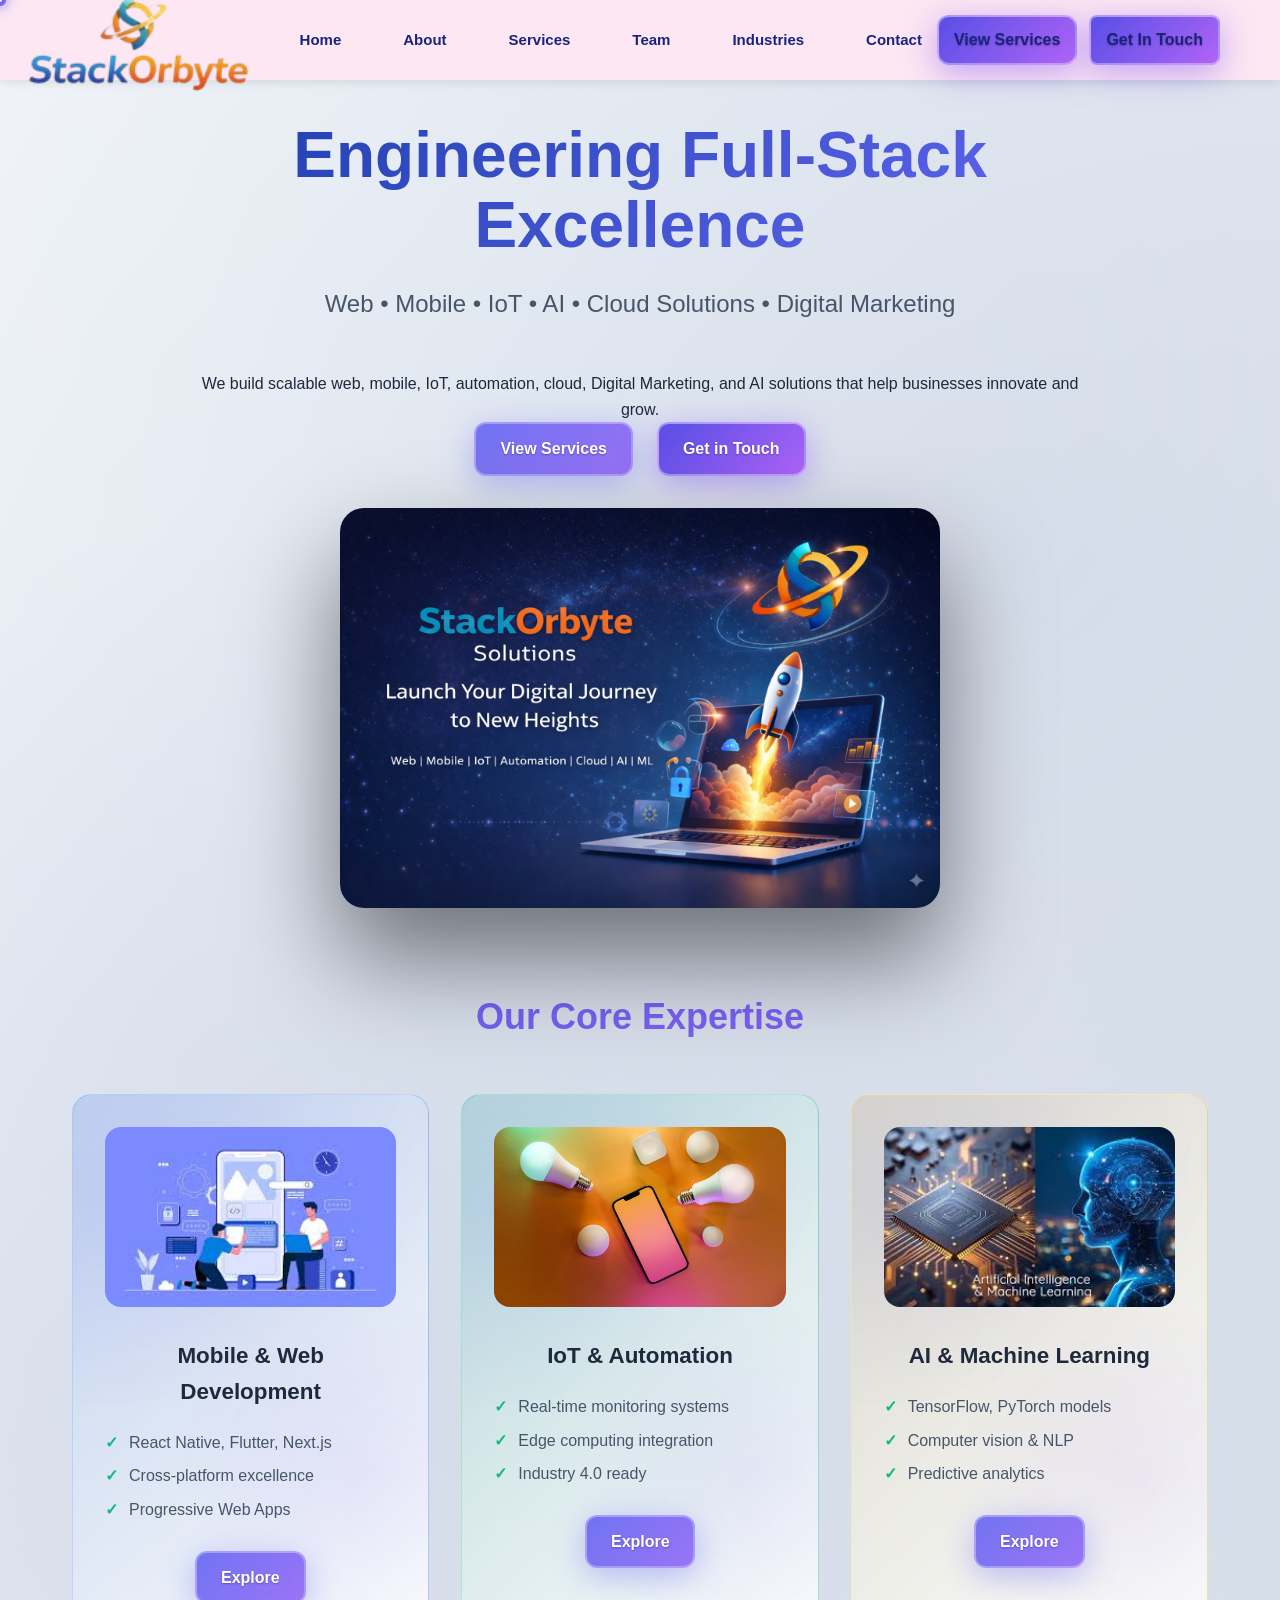
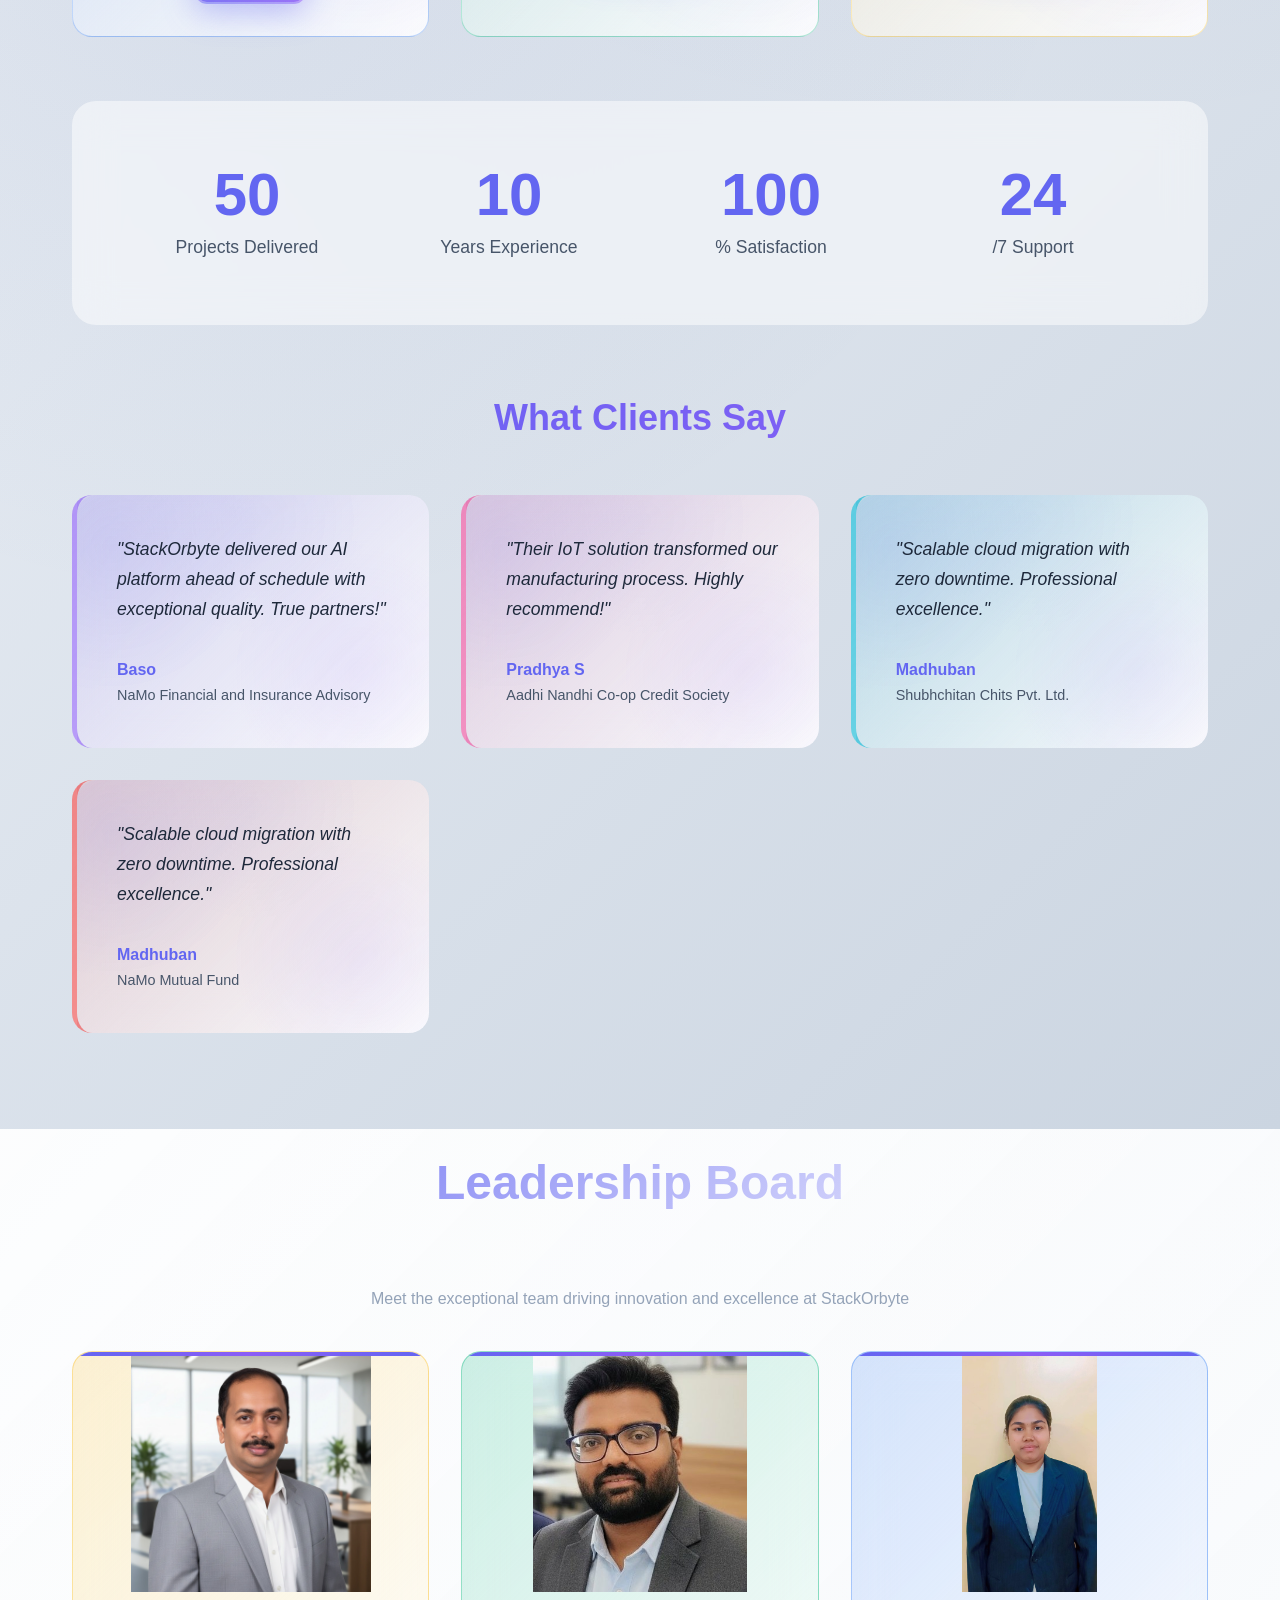
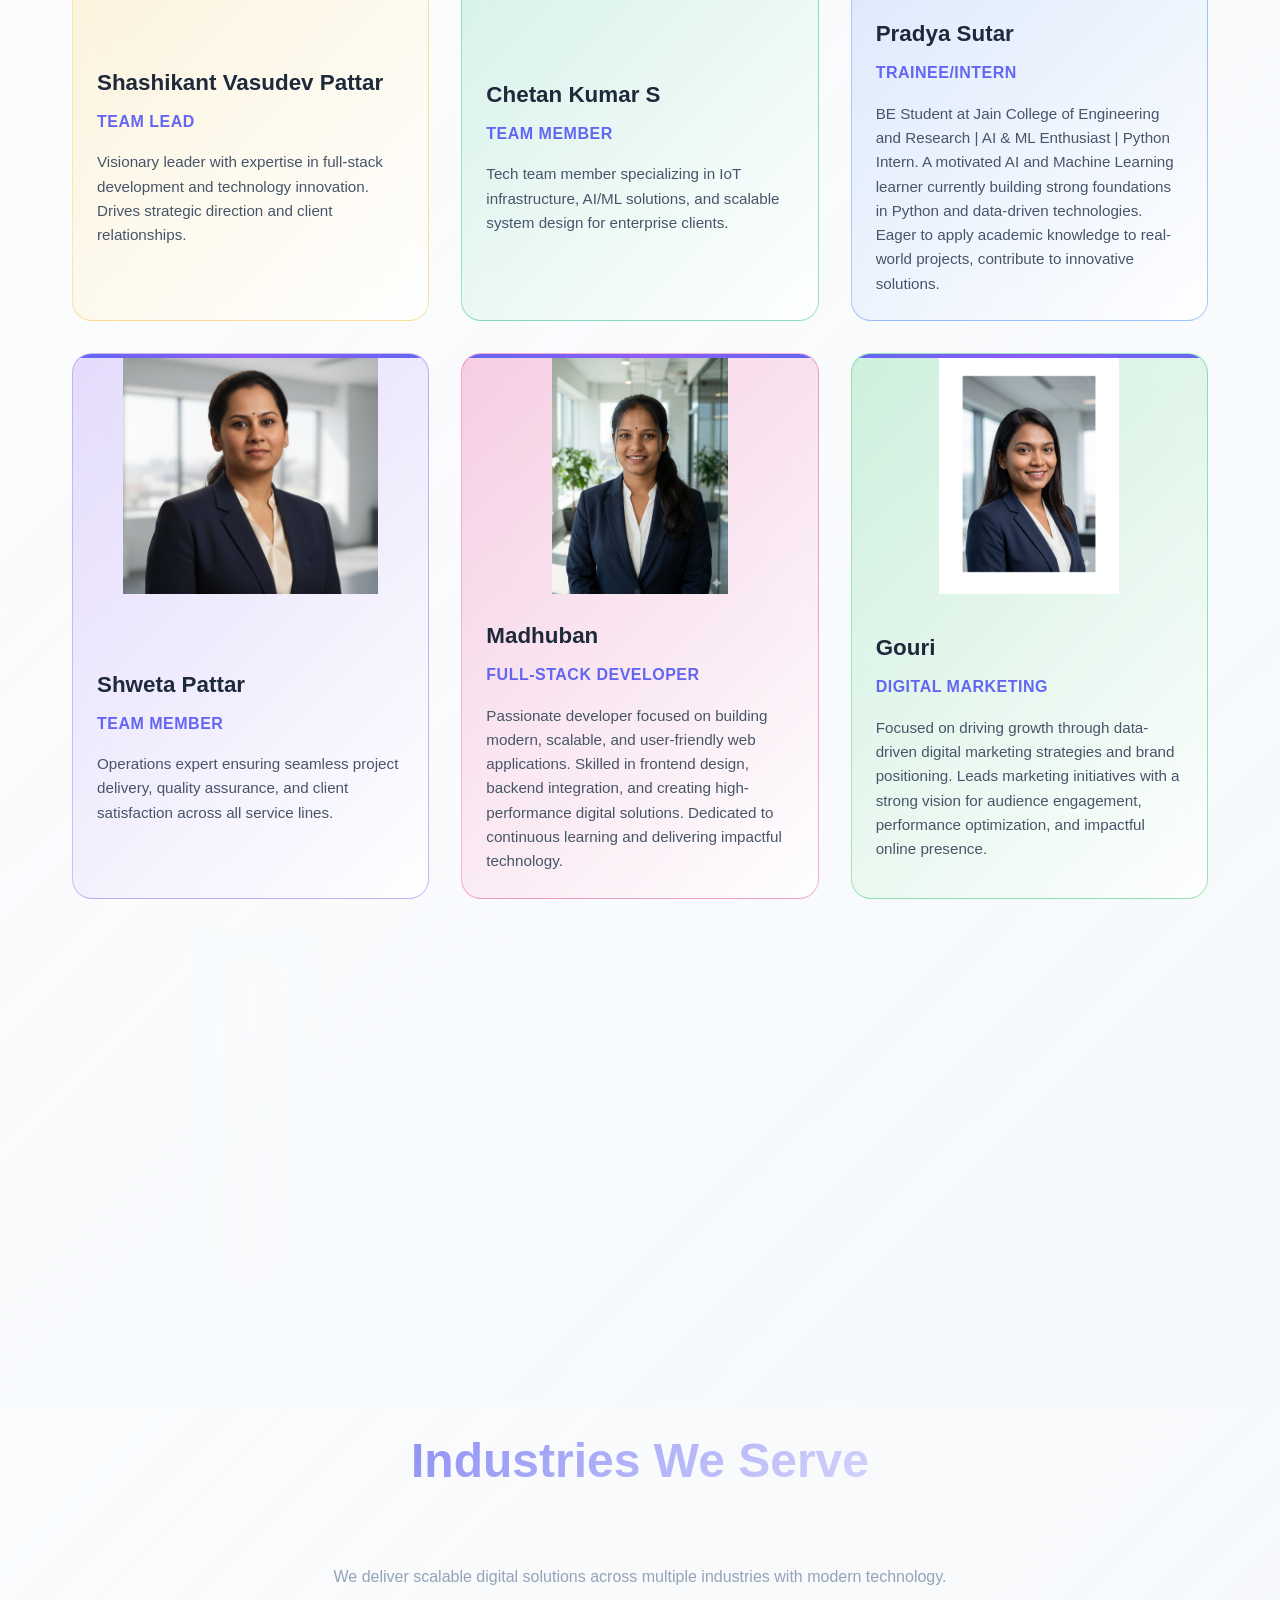
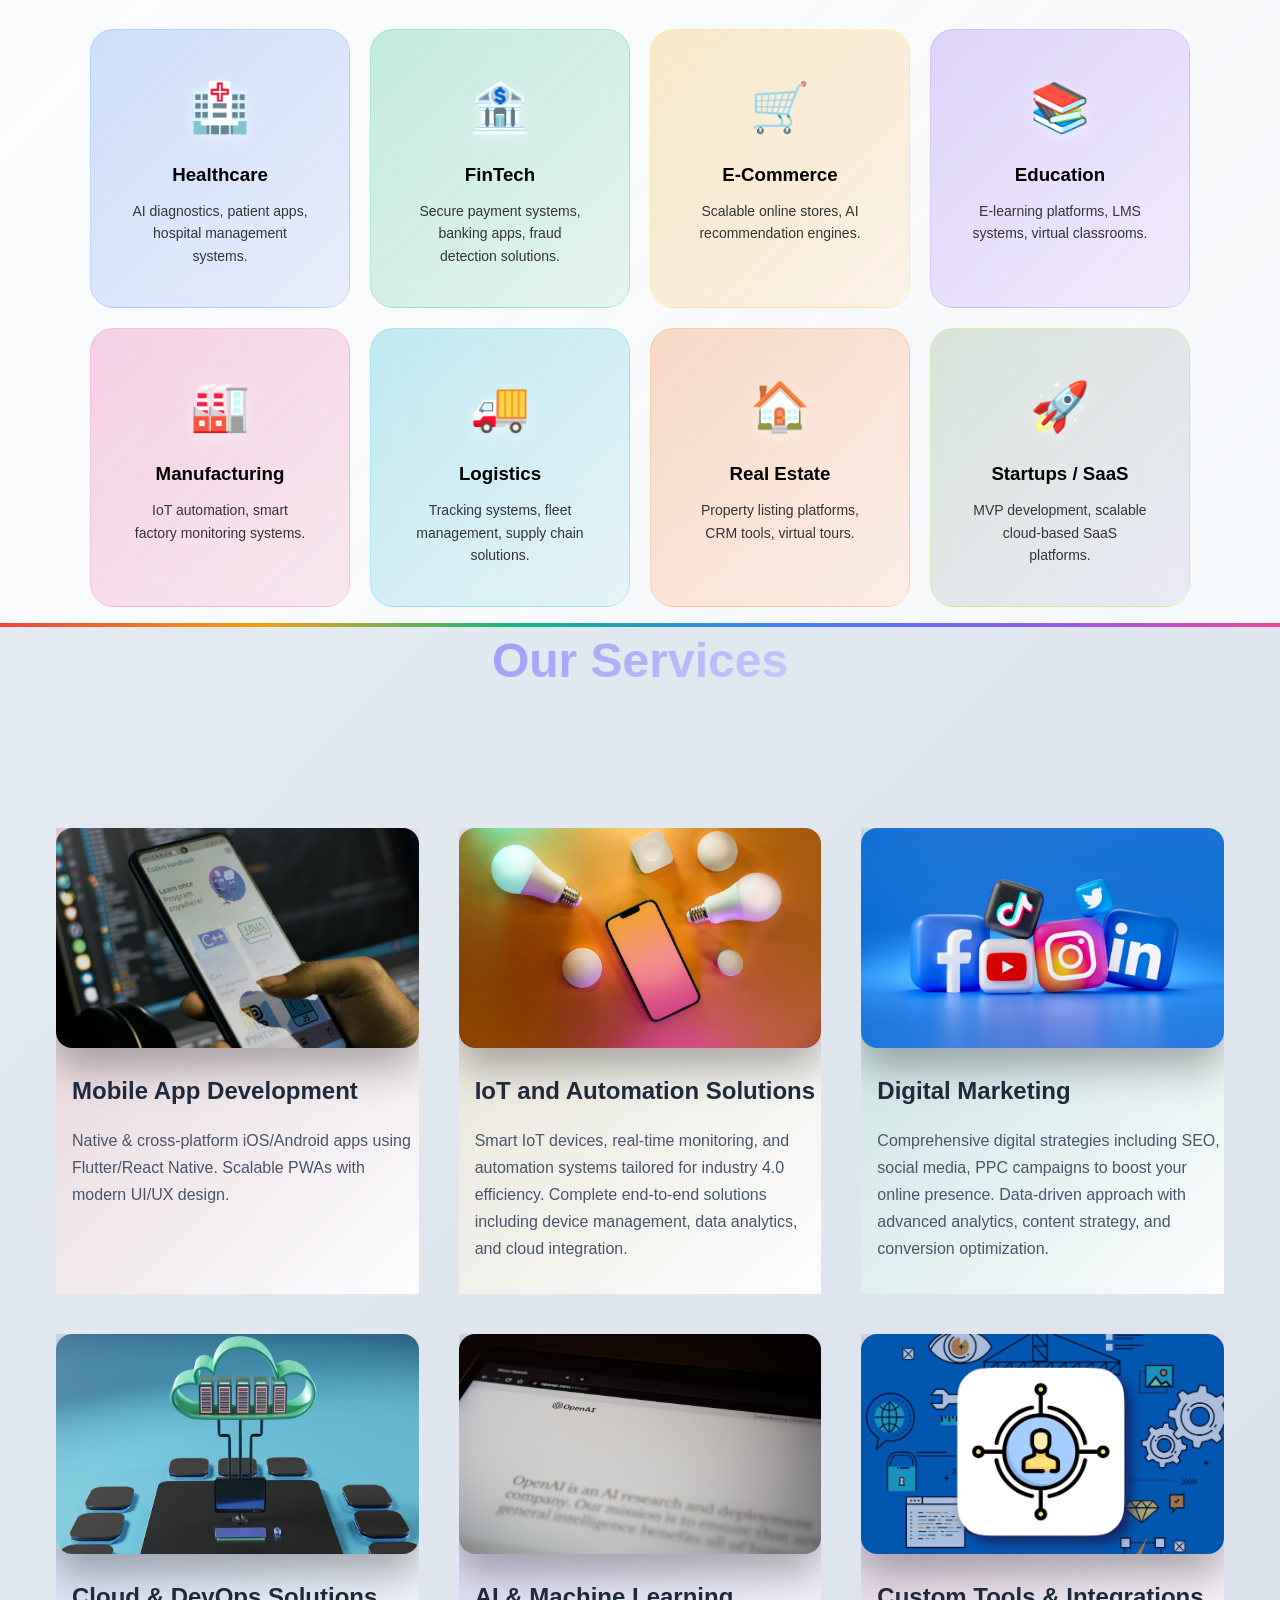
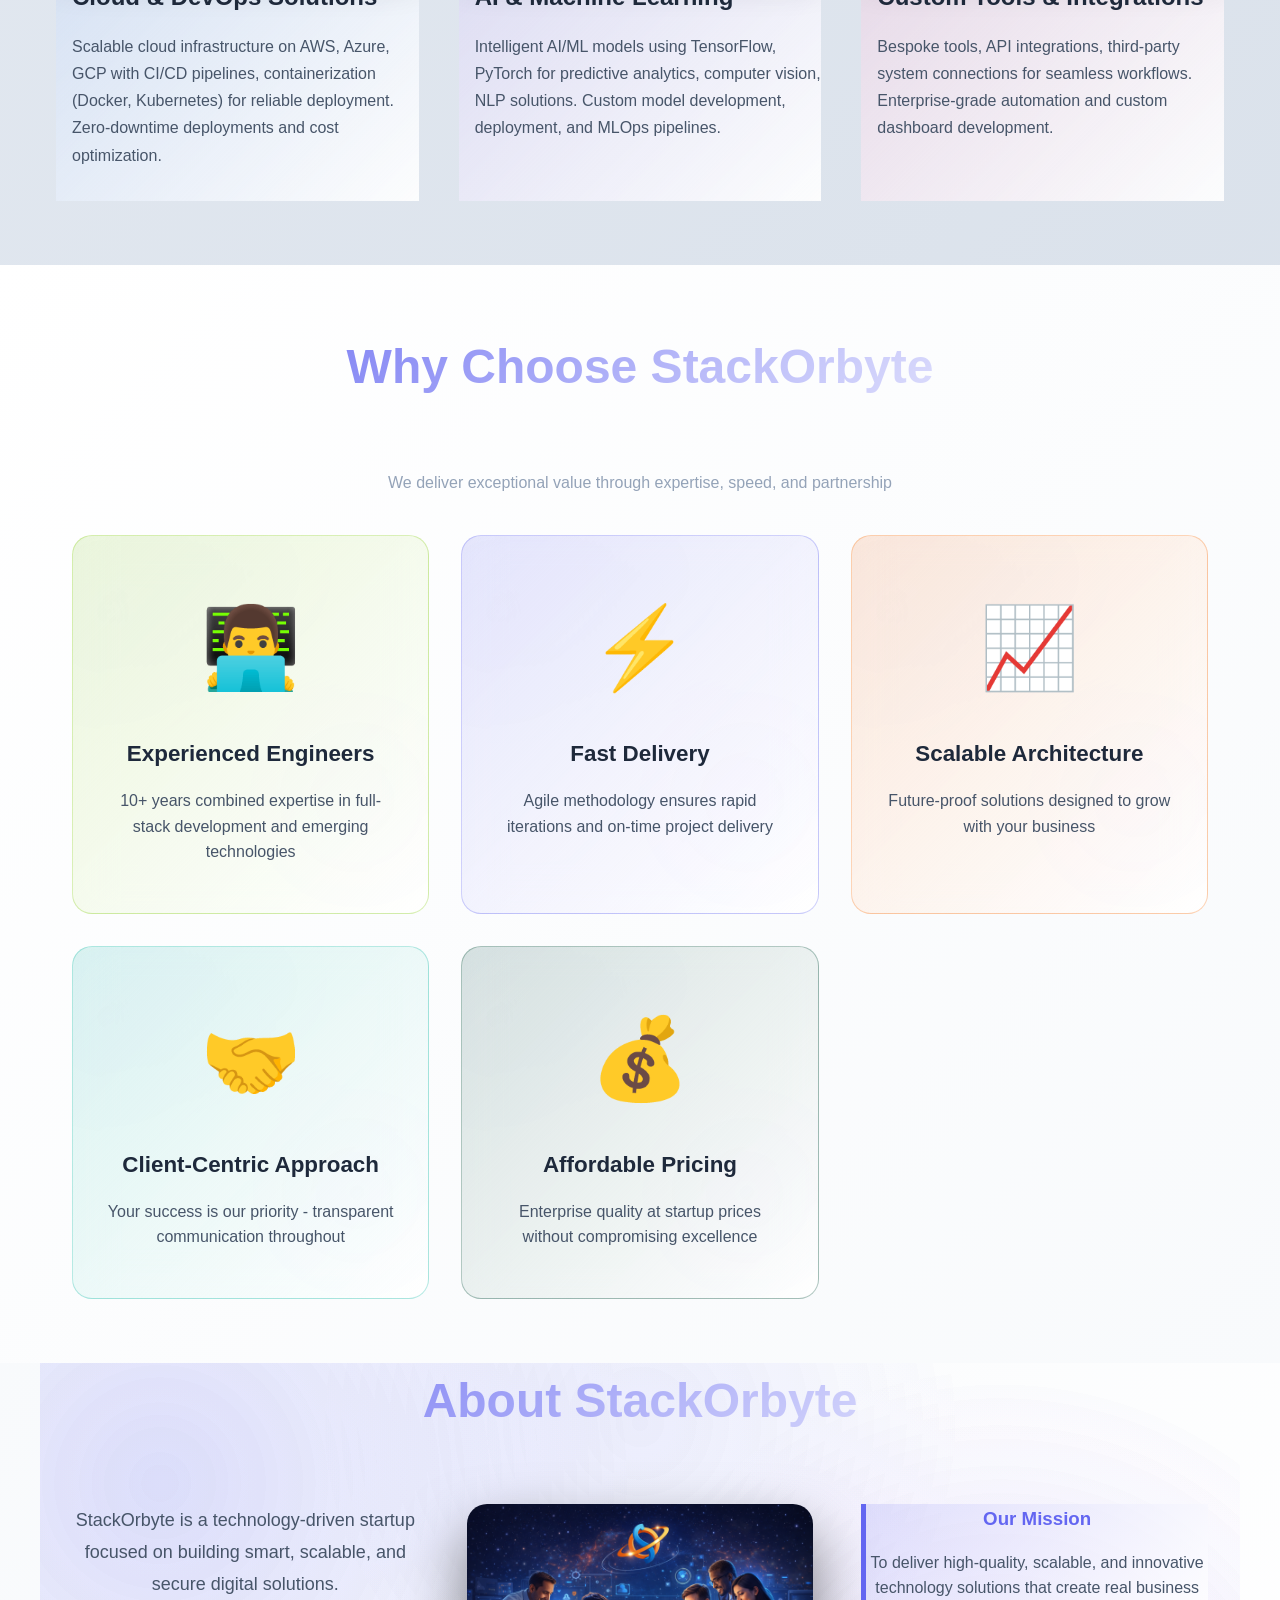
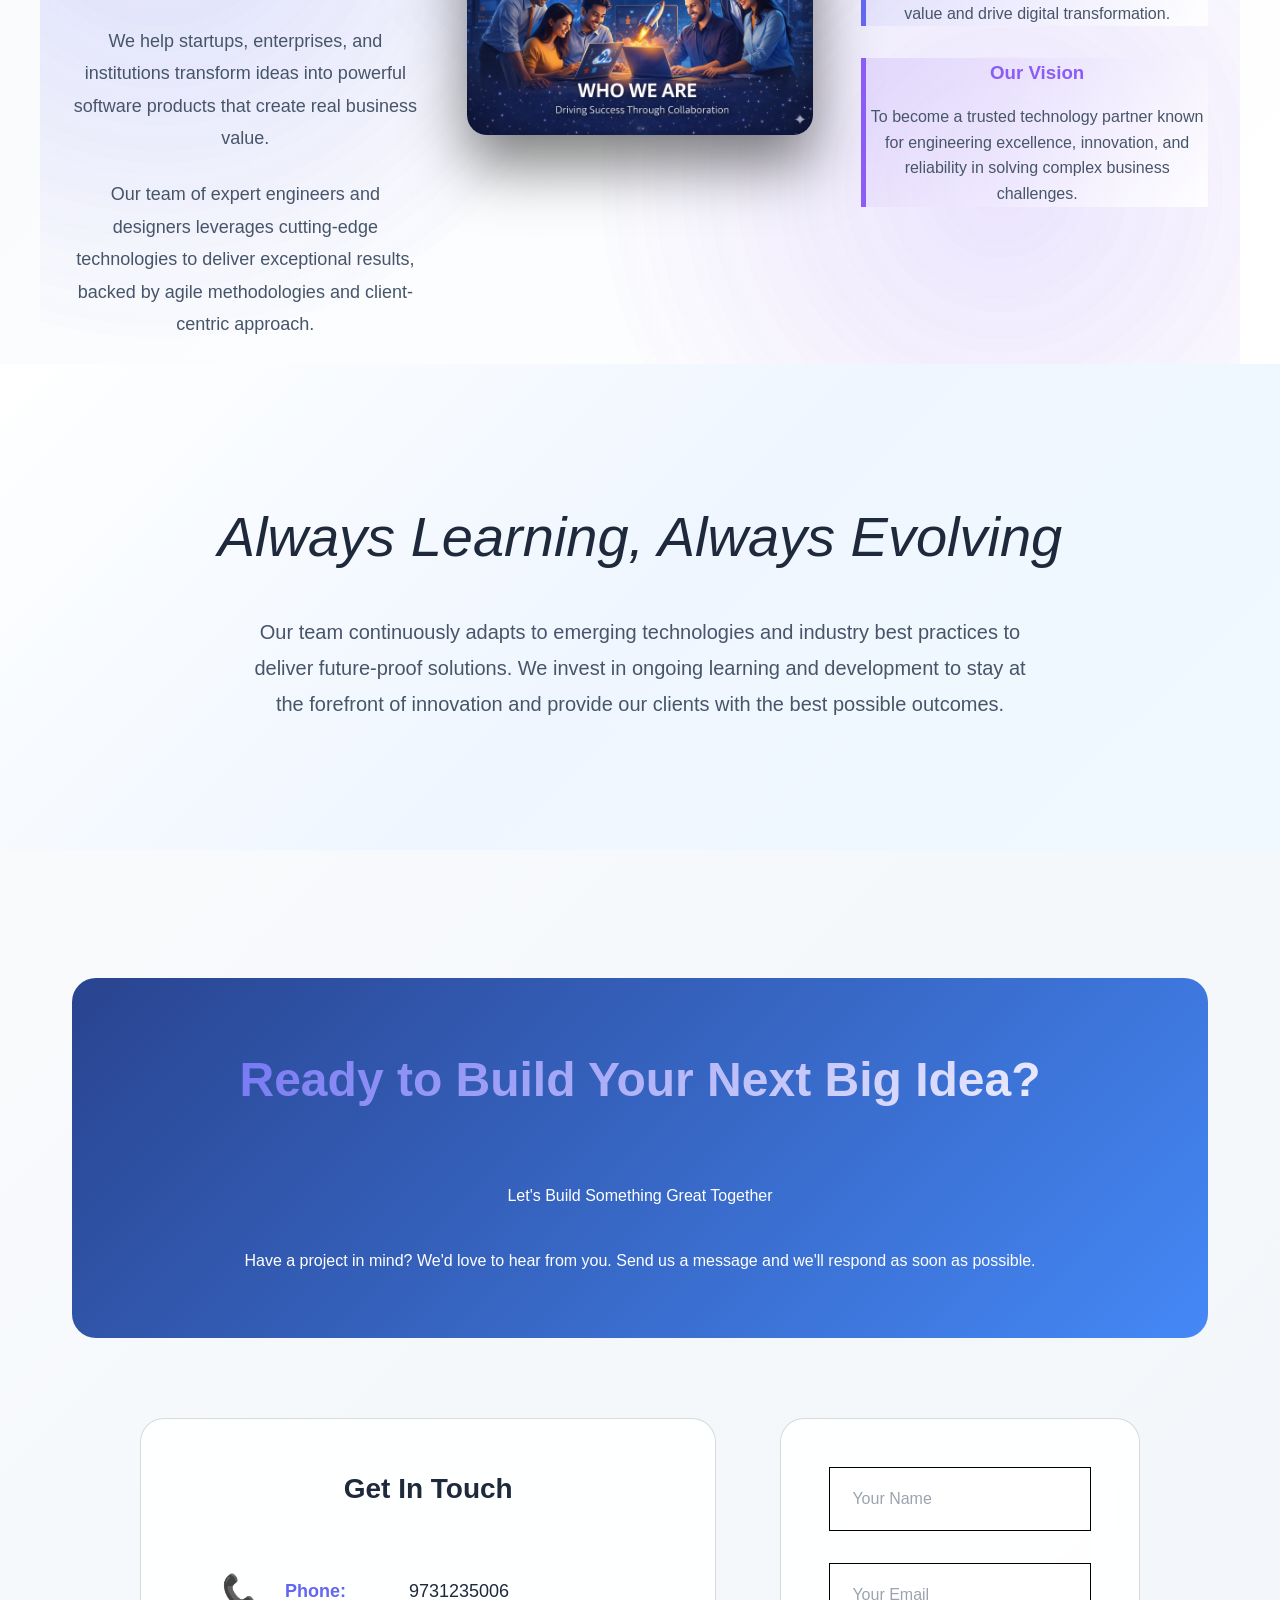
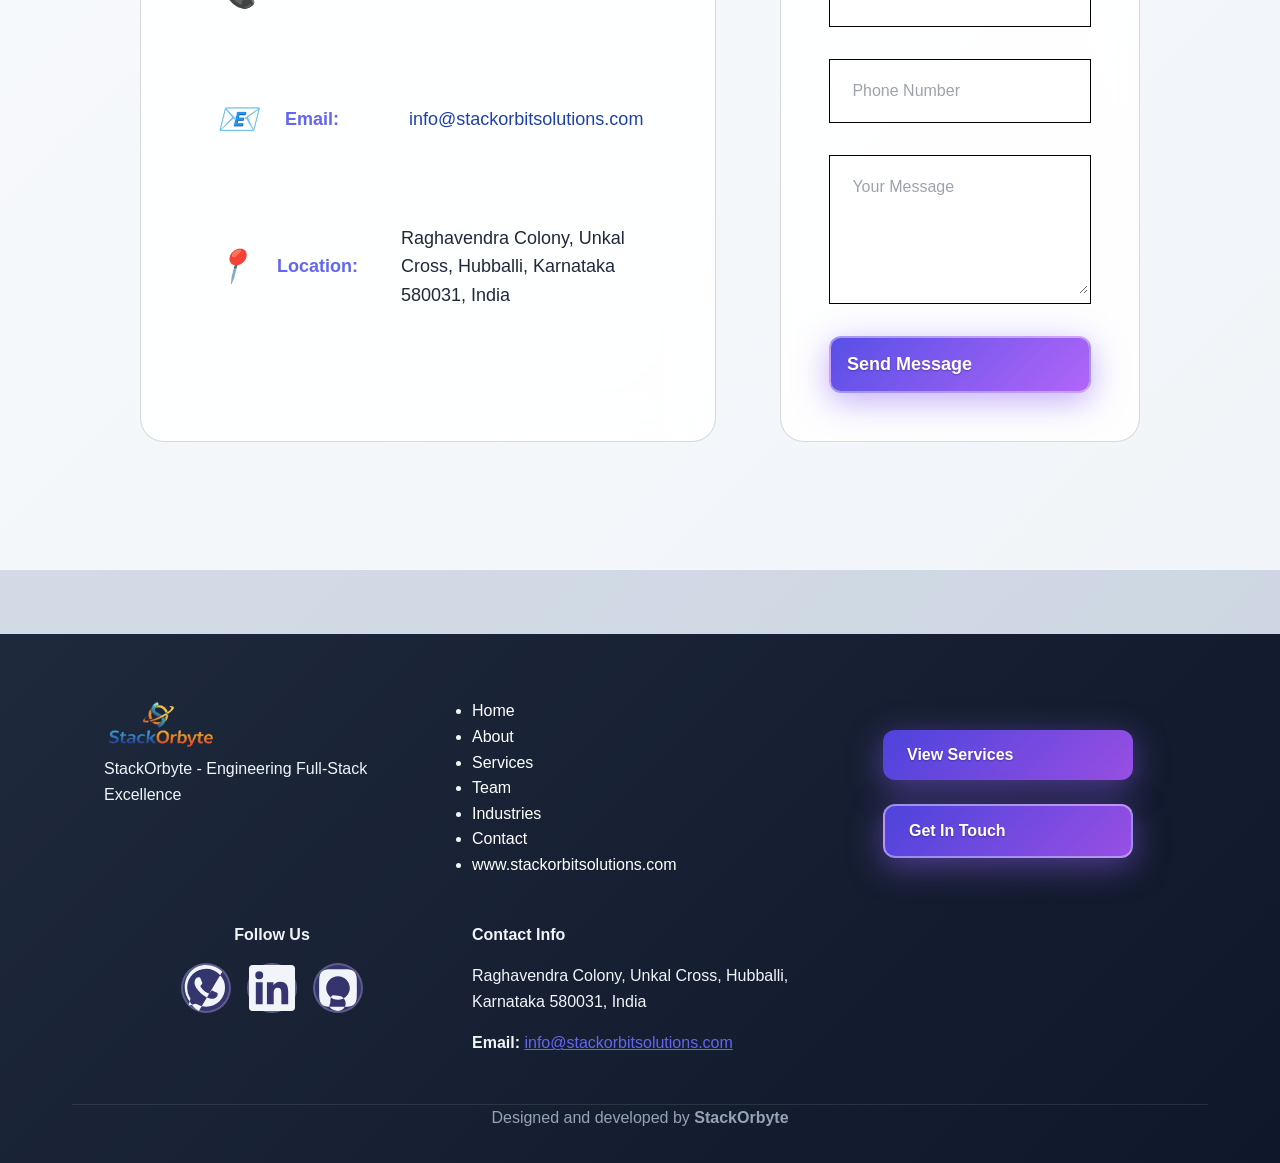
<file: index.html>
<!DOCTYPE html>
<html lang="en">

<head>
  <meta charset="UTF-8">
  <meta name="viewport" content="width=device-width, initial-scale=1.0">
  <title>StackOrbyte</title>
  <link rel="stylesheet" href="assets/css/style.css">
  <link rel="stylesheet" href="assets/css/cursor-styles.css">
</head>

<body>
  <!-- Cursor elements removed as requested -->
<div class="page-transition"></div>
  <!-- Custom Cursor -->
  <div class="cursor"></div>
  <div class="cursor-follower"></div>
  <header class="navbar">
    <div class="nav-container">

      <!-- Logo -->
      <div class="logo">
        <img src="assets/images/stackorbyte7.png" style="height: 70px !important; width: auto !important; transform: scale(1.5);">

      </div>

      <!-- Menu -->
      <nav class="nav-menu">
        <a href="#hero">Home</a>
        <a href="#about">About</a>
        <a href="#services">Services</a>
        <a href="#team">Team</a>
        <a href="#industries">Industries</a>
        <a href="#contact">Contact</a>
      </nav>

      <!-- Buttons -->
      <div class="nav-buttons">
        <a href="#services" class="btn-outline">View Services</a>
        <a href="#contact" class="btn-primary">Get In Touch</a>
      </div>

    </div>
  </header>

  <section id="hero" class="hero">
    <div class="container">
      <div class="hero-main">
        <div class="hero-content">
          <h1 class="title">Engineering <span class="accent-highlight">Full-Stack</span> Excellence</h1>
          <p class="subtitle">Web • Mobile • IoT • AI • Cloud Solutions • Digital Marketing </p>
          <p class="hero-desc">We build scalable web, mobile, IoT, automation, cloud, Digital Marketing, and AI
            solutions that help
            businesses innovate and grow.</p>
          <div class="hero-buttons">
            <a href="#services" class="btn btn-secondary">View Services</a>
            <a href="#contact" class="btn btn-primary">Get in Touch</a>
          </div>
          <div class="hero-image">
            <img src="assets/images/homeimageNew.png" alt="StackOrbyte Hero">
          </div>
        </div>
      </div>

      <!-- Hero Services Teasers -->
      <div class="hero-services">
        <h2 class="hero-section-title">Our Core Expertise</h2>
        <div class="hero-services-grid">
          <div class="hero-service-card">
            <img src="assets/images/mobilewebdevelop.jpg" alt="Mobile & Web Development">
            <h3>Mobile & Web Development</h3>
            <ul>
              <li>React Native, Flutter, Next.js</li>
              <li>Cross-platform excellence</li>
              <li>Progressive Web Apps</li>
            </ul>
            <a href="#services" class="btn btn-secondary">Explore</a>
          </div>
          <div class="hero-service-card">
            <img src="assets/images/iot.jpg" alt="IoT Solutions">
            <h3>IoT & Automation</h3>
            <ul>
              <li>Real-time monitoring systems</li>
              <li>Edge computing integration</li>
              <li>Industry 4.0 ready</li>
            </ul>
            <a href="#services" class="btn btn-secondary">Explore</a>
          </div>
          <div class="hero-service-card">
            <img src="assets/images/AI & ML.jpg" alt="AI/ML Solutions">
            <h3>AI & Machine Learning</h3>
            <ul>
              <li>TensorFlow, PyTorch models</li>
              <li>Computer vision & NLP</li>
              <li>Predictive analytics</li>
            </ul>
            <a href="#services" class="btn btn-secondary">Explore</a>
          </div>
        </div>
      </div>

      <!-- Hero Stats -->
      <div class="hero-stats">
        <div class="hero-stats-grid">
          <div class="stat-item">
            <div class="stat-number" data-target="50">0</div>
            <div class="stat-label">Projects Delivered</div>
          </div>
          <div class="stat-item">
            <div class="stat-number" data-target="10">0</div>
            <div class="stat-label">Years Experience</div>
          </div>
          <div class="stat-item">
            <div class="stat-number" data-target="100">0</div>
            <div class="stat-label">% Satisfaction</div>
          </div>
          <div class="stat-item">
            <div class="stat-number" data-target="24">0</div>
            <div class="stat-label">/7 Support</div>
          </div>
        </div>
      </div>

      <!-- Hero Testimonials -->
      <div class="hero-testimonials">
        <h2 class="hero-section-title">What Clients Say</h2>
        <div class="testimonials-grid">
          <div class="testimonial-card">
            <p>"StackOrbyte delivered our AI platform ahead of schedule with exceptional quality. True partners!"</p>
            <div class="testimonial-author">
              <div>
                <h4>Baso</h4>
                <span>NaMo Financial and Insurance Advisory</span>
              </div>
            </div>
          </div>
          <div class="testimonial-card">
            <p>"Their IoT solution transformed our manufacturing process. Highly recommend!"</p>
            <div class="testimonial-author">
              <div>
                <h4>Pradhya S</h4>
                <span>Aadhi Nandhi Co-op Credit Society</span>
              </div>
            </div>
          </div>
          <div class="testimonial-card">
            <p>"Scalable cloud migration with zero downtime. Professional excellence."</p>
            <div class="testimonial-author">
              <div>
                <h4>Madhuban</h4>
                <span>Shubhchitan Chits Pvt. Ltd.</span>
              </div>
            </div>
          </div>
          <div class="testimonial-card">
            <p>"Scalable cloud migration with zero downtime. Professional excellence."</p>
            <div class="testimonial-author">
              <div>
                <h4>Madhuban</h4>
                <span>NaMo Mutual Fund</span>
              </div>
            </div>
          </div>
        </div>
      </div>

    </div>
  </section>

  <section id="team" class="team-section">
    <div class="container">
      <h2 class="section-title">Leadership Board</h2>
      <p class="section-subtitle">Meet the exceptional team driving innovation and excellence at StackOrbyte</p>
      <div class="team-grid">
        <div class="team-card">
          <img src="assets/images/team/shashi_new.jpeg" alt="Shashi P">
          <div class="team-info">
            <h4>Shashikant Vasudev Pattar</h4>

            <span>Team Lead</span>

            <p>Visionary leader with expertise in full-stack development and technology innovation. Drives strategic
              direction and client relationships.</p>
          </div>
        </div>

        <div class="team-card">
          <img src="assets/images/team/chetan-new.jpeg" alt="Chetan Kumar S">
          <div class="team-info">
            <h4>Chetan Kumar S</h4>
            <span>Team Member</span>
            <p>Tech team member specializing in IoT infrastructure, AI/ML solutions, and scalable system design for
              enterprise clients.</p>
          </div>
        </div>
        <div class="team-card">
          <img src="assets/images/team/pradhya.jpeg" alt="Pradya Sutar">
          <div class="team-info">
            <h4>Pradya Sutar</h4>
            <span>Trainee/Intern</span>
            <p>BE Student at Jain College of Engineering and Research | AI & ML Enthusiast | Python Intern. A
              motivated AI and Machine Learning learner currently building strong foundations in Python and
              data-driven technologies. Eager to apply academic knowledge to real-world projects, contribute to
              innovative solutions.</p>
          </div>
        </div>
        
        <div class="team-card">
          <img src="assets/images/team/shweta-new.jpeg" alt="Shweta Pattar">
          <div class="team-info">
            <h4>Shweta Pattar</h4>
            <span>Team Member</span>
            <p>Operations expert ensuring seamless project delivery, quality assurance, and client satisfaction
              across all service lines.</p>
          </div>
        </div>
        <div class="team-card">
          <img src="assets/images/team/madhuban.jpeg" alt="Madhuban">

          <div class="team-info">
            <h4>Madhuban</h4>
            <span>Full-Stack Developer</span>

            <p>
              Passionate developer focused on building modern, scalable, and user-friendly web applications.
              Skilled in frontend design, backend integration, and creating high-performance digital solutions.
              Dedicated to continuous learning and delivering impactful technology.
            </p>
          </div>
        </div>
       <div class="team-card">
          <img src="assets/images/team/Gouri.jpeg" alt="Gouri">

          <div class="team-info">
            <h4>Gouri</h4>
            <span>Digital Marketing</span>


            <p>
             Focused on driving growth through data-driven digital marketing strategies and brand positioning. Leads marketing initiatives with a strong vision for audience engagement, performance optimization, and impactful online presence.
            </p>
          </div>
        </div>

        <div class="team-card placeholder">
          <div class="team-placeholder">
            <span>+</span>
            <p>Coming Soon</p>
          </div>
        </div>
      </div>
    </div>
  </section>

  <section class="industries" id="industries">
    <div class="container">
      <h2 class="section-title">Industries We Serve</h2>
      <p class="section-subtitle">
        We deliver scalable digital solutions across multiple industries with modern technology.
      </p>

      <div class="industry-grid">

<div class="industry-card">
          <span class="industry-logo">🏥</span>
          <h3>Healthcare</h3>
          <p>AI diagnostics, patient apps, hospital management systems.</p>
        </div>

<div class="industry-card">
          <span class="industry-logo">🏦</span>
          <h3>FinTech</h3>
          <p>Secure payment systems, banking apps, fraud detection solutions.</p>
        </div>

<div class="industry-card">
          <span class="industry-logo">🛒</span>
          <h3>E-Commerce</h3>
          <p>Scalable online stores, AI recommendation engines.</p>
        </div>

<div class="industry-card">
          <span class="industry-logo">📚</span>
          <h3>Education</h3>
          <p>E-learning platforms, LMS systems, virtual classrooms.</p>
        </div>

<div class="industry-card">
          <span class="industry-logo">🏭</span>
          <h3>Manufacturing</h3>
          <p>IoT automation, smart factory monitoring systems.</p>
        </div>

<div class="industry-card">
          <span class="industry-logo">🚚</span>
          <h3>Logistics</h3>
          <p>Tracking systems, fleet management, supply chain solutions.</p>
        </div>

<div class="industry-card">
          <span class="industry-logo">🏠</span>
          <h3>Real Estate</h3>
          <p>Property listing platforms, CRM tools, virtual tours.</p>
        </div>

<div class="industry-card">
          <span class="industry-logo">🚀</span>
          <h3>Startups / SaaS</h3>
          <p>MVP development, scalable cloud-based SaaS platforms.</p>
        </div>

      </div>
    </div>
  </section>



<section id="services" class="services-detailed-long">
    <h2 class="section-title" style="text-align: center; margin-bottom: 4rem;">Our Services</h2>
    <div class="services-detailed-grid">
      <div class="service-card">
        <img src="assets/images/mobile_app.jpg" alt="Mobile App Development">
        <h3>Mobile App Development</h3>
        <p>Native & cross-platform iOS/Android apps using Flutter/React Native. Scalable PWAs with modern UI/UX design.
        </p>
      </div>
      <div class="service-card">
        <img src="assets/images/iot.jpg" alt="IoT and Automation Solutions">
        <h3>IoT and Automation Solutions</h3>
        <p>Smart IoT devices, real-time monitoring, and automation systems tailored for industry 4.0 efficiency.
          Complete end-to-end solutions including device management, data analytics, and cloud integration.</p>
      </div>
      <div class="service-card">
        <img src="assets/images/digital marketing.avif" alt="Digital Marketing">
        <h3>Digital Marketing</h3>
        <p>Comprehensive digital strategies including SEO, social media, PPC campaigns to boost your online presence.
          Data-driven approach with advanced analytics, content strategy, and conversion optimization.</p>
      </div>
      <div class="service-card">
        <img src="assets/images/cloud.jpg" alt="Cloud & DevOps Solutions">
        <h3>Cloud & DevOps Solutions</h3>
        <p>Scalable cloud infrastructure on AWS, Azure, GCP with CI/CD pipelines, containerization (Docker, Kubernetes)
          for reliable deployment. Zero-downtime deployments and cost optimization.</p>
      </div>
      <div class="service-card">
        <img src="assets/images/ai_ml.jpg" alt="AI & Machine Learning">
        <h3>AI & Machine Learning</h3>
        <p>Intelligent AI/ML models using TensorFlow, PyTorch for predictive analytics, computer vision, NLP solutions.
          Custom model development, deployment, and MLOps pipelines.</p>
      </div>
      <div class="service-card">
        <img src="assets/images/tools.jpg" alt="Custom Tools & Integrations">
        <h3>Custom Tools & Integrations</h3>
        <p>Bespoke tools, API integrations, third-party system connections for seamless workflows. Enterprise-grade
          automation and custom dashboard development.</p>
      </div>
    </div>
  </section>

  <section id="why-choose" class="why-choose-section">
    <div class="container">
      <h2 class="section-title">Why Choose <span class="accent-highlight">StackOrbyte</span></h2>
      <p class="section-subtitle">We deliver exceptional value through expertise, speed, and partnership</p>
      <div class="choose-grid">
        <div class="choose-card">
          <div class="choose-icon">👨‍💻</div>
          <h3>Experienced Engineers</h3>
          <p>10+ years combined expertise in full-stack development and emerging technologies</p>
        </div>
        <div class="choose-card">
          <div class="choose-icon">⚡</div>
          <h3>Fast Delivery</h3>
          <p>Agile methodology ensures rapid iterations and on-time project delivery</p>
        </div>
        <div class="choose-card">
          <div class="choose-icon">📈</div>
          <h3>Scalable Architecture</h3>
          <p>Future-proof solutions designed to grow with your business</p>
        </div>
        <div class="choose-card">
          <div class="choose-icon">🤝</div>
          <h3>Client-Centric Approach</h3>
          <p>Your success is our priority - transparent communication throughout</p>
        </div>
        <div class="choose-card">
          <div class="choose-icon">💰</div>
          <h3>Affordable Pricing</h3>
          <p>Enterprise quality at startup prices without compromising excellence</p>
        </div>
      </div>
    </div>
  </section>

  <section id="about" class="about-section">
    <div class="container">
      <h2 class="section-title">About <span class="accent-highlight">StackOrbyte</span></h2>
      <div class="about-content">
        <div class="about-text">
          <p>StackOrbyte is a technology-driven startup focused on building smart, scalable, and secure digital
            solutions.</p>
          <p>We help startups, enterprises, and institutions transform ideas into powerful software products that create
            real business value.</p>
          <p>Our team of expert engineers and designers leverages cutting-edge technologies to deliver exceptional
            results, backed by agile methodologies and client-centric approach.</p>
        </div>
        <div class="about-image">
          <img src="assets/images/whoweare.png" alt="About StackOrbyte">
        </div>
        <div class="mission-vision">
          <div class="mission-card">
            <h3>Our Mission</h3>
            <p>To deliver high-quality, scalable, and innovative technology solutions that create real business value
              and drive digital transformation.</p>
          </div>
          <div class="vision-card">
            <h3>Our Vision</h3>
            <p>To become a trusted technology partner known for engineering excellence, innovation, and reliability in
              solving complex business challenges.</p>
          </div>
        </div>
      </div>
    </div>
  </section>

  <section id="learning" class="learning-section">
    <div class="container">
      <h1 class="learning-title">Always Learning, Always Evolving</h1>
      <p class="learning-desc">Our team continuously adapts to emerging technologies and industry best practices to
        deliver future-proof solutions. We invest in ongoing learning and development to stay at the forefront of
        innovation and provide our clients with the best possible outcomes.</p>
    </div>
  </section>

  <section id="contact" class="contact-section">
    <div class="container">
      <div class="contact-hero">
        <h2 class="section-title">Ready to Build Your Next Big Idea?</h2>
        <p class="section-subtitle">Let's Build Something Great Together</p>
        <p>Have a project in mind? We'd love to hear from you. Send us a message and we'll respond as soon as possible.
        </p>
      
      </div>
      <div class="contact-grid">
        <div class="contact-info">
          <h3>Get In Touch</h3>
          <div class="contact-item">
            <i class="icon-phone">📞</i>
            <strong>Phone:</strong> 9731235006
          </div>
          <div class="contact-item">
            <i class="icon-email">📧</i>
            <strong>Email:</strong>
            <a
              href="mailto:info@stackorbitsolutions.com?subject=Inquiry from StackOrbyte Website">info@stackorbitsolutions.com</a>
          </div>
          <div class="contact-item">
            <i class="icon-location">📍</i>
            <strong>Location:</strong> Raghavendra Colony, Unkal Cross, Hubballi, Karnataka 580031, India
          </div>
        </div>
        <form class="contact-form">
          <div class="form-group">
            <input type="text" placeholder="Your Name" required>
          </div>
          <div class="form-group">
            <input type="email" placeholder="Your Email" required>
          </div>
          <div class="form-group">
            <input type="tel" placeholder="Phone Number" required>
          </div>
          <div class="form-group">
            <textarea placeholder="Your Message" rows="5" required></textarea>
          </div>
          <button type="submit" class="btn btn-primary">Send Message</button>
        </form>
      </div>
    </div>
  </section>

  <!-- Footer -->
  <footer class="footer" id="footer">
    <div class="container">
      <div class="footer-content">
        <div class="footer-brand">
          <div class="footer-logo">
            <img src="assets/images/stackorbyte7.png" alt="StackOrbyte" style="height: 50px; width: auto;">
          </div>
          <p>StackOrbyte - Engineering Full-Stack Excellence</p>
        </div>
<ul class="footer-nav">
          <li><a href="#hero">Home</a></li>
          <li><a href="#about">About</a></li>
          <li><a href="#services">Services</a></li>
          <li><a href="#team">Team</a></li>
          <li><a href="#industries">Industries</a></li>
          <li><a href="#contact">Contact</a></li>
          <li><a href="https://www.stackorbitsolutions.com" target="_blank">www.stackorbitsolutions.com</a></li>
        </ul>
<div class="footer-buttons" style="display: flex; flex-direction: column; align-items: center; gap: 1.5rem; margin: 2rem 0;">
          <a href="#services" class="btn btn-outline" style="width: 100%; max-width: 250px;">View Services</a>
          <a href="#contact" class="btn btn-primary" style="width: 100%; max-width: 250px;">Get In Touch</a>
        </div>
        <div class="footer-social">
          <h4>Follow Us</h4>
          <div class="social-icons">
            <a href="https://wa.me/919731235006" target="_blank" title="WhatsApp" aria-label="WhatsApp"><svg viewBox="0 0 24 24" fill="currentColor" class="w-6 h-6"><path d="M17.472 14.382c-.297-.149-1.758-.867-2.03-.967-.273-.099-.471-.148-.67.15-.197.297-.767.966-.94 1.164-.173.199-.347.223-.644.075-.297-.15-1.255-.463-2.39-1.475-.883-.788-1.48-1.761-1.653-2.059-.173-.297-.018-.458.13-.606.134-.133.298-.347.446-.52.149-.174.198-.298.298-.497.099-.198.05-.371-.025-.52-.075-.149-.669-1.612-.916-2.207-.242-.579-.487-.5-.669-.51-.173-.008-.371-.01-.57-.01-.198 0-.52.074-.792.372-.272.297-1.04 1.016-1.04 2.479 0 1.462 1.065 2.875 1.213 3.074.149.198 2.096 3.2 5.077 4.487.709.306 1.262.489 1.694.625.712.227 1.36.195 1.871.118.571-.085 1.758-.719 2.006-1.413.248-.694.248-1.289.173-1.413-.074-.124-.272-.198-.57-.347m-5.421 7.403h-.004a9.87 9.87 0 01-5.031-1.378l-.361-.214-3.741.982.998-3.648-.235-.374a9.86 9.86 0 01-1.51-5.26c.001-5.45 4.436-9.884 9.888-9.884 2.64 0 5.122 1.03 6.988 2.898a9.825 9.825 0 012.893 6.994c-.003 5.45-4.437 9.884-9.885 9.884m8.413-18.297A11.815 11.815 0 0012 0C5.373 0 .87 5.292.9 11.804a11.822 11.822 0 002.817 7.501l.06.093a11.243 11.243 0 006.397 5.371l.007.002h.002v-.001l.007.002a11.243 11.243 0 006.397 5.371l.06.093a11.826 11.826 0 002.817 7.501l.062.087 1.782-1.041-.062-.087a11.812 11.812 0 01-1.092-1.988l-.367-.3-.374.235c-.8.523-1.7 1.006-2.614 1.338-.949.184-1.914-.112-2.774-.55-.86-.438-1.7-1.058-2.39-1.871-.173-.016-.373.018-.57.066-.297.047-.57.166-.811.316l-.473.3-.473-.3c-.242-.15-.514-.269-.811-.316-.197-.048-.397-.082-.57-.066-.69.181-1.53.433-2.39 1.871-.86.438-1.914.734-2.774.55-.914-.332-1.814-.815-2.614-1.338l-.374-.235-.367.3a11.812 11.812 0 01-1.092 1.988l1.782 1.041.062-.087z"/></svg></a>
            <a href="https://linkedin.com/company/stackorbyte" target="_blank" title="LinkedIn" aria-label="LinkedIn"><svg viewBox="0 0 24 24" fill="currentColor" class="w-6 h-6"><path d="M20.447 20.452h-3.554v-5.569c0-1.328-.027-3.037-1.852-3.037-1.853 0-2.136 1.445-2.136 2.939v5.667H9.351V9h3.414v1.561h.046c.477-.9 1.637-1.85 3.37-1.85 3.601 0 4.267 2.37 4.267 5.455v6.286zM5.337 7.433a2.062 2.062 0 01-2.063-2.065 2.064 2.064 0 112.063 2.065zm1.782 13.019H3.555V9h3.564v11.452zM22.225 0H1.771C.792 0 0 .774 0 1.729v20.542C0 23.227.792 24 1.771 24h20.451C23.2 24 24 23.227 24 22.271V1.729C24 .774 23.2 0 22.222 0h.003z"/></svg></a>
            <a href="https://instagram.com/stackorbyte" target="_blank" title="Instagram" aria-label="Instagram"><svg viewBox="0 0 24 24" fill="currentColor" class="w-6 h-6"><path d="M12 2.163c3.204 0 3.584.012 4.85.07 3.252.148 4.771 1.691 4.919 4.919.058 1.265.069 1.645.069 4.849 0 3.205-.012 3.584-.069 4.849-.149 3.225-1.664 4.771-4.919 4.919-1.266.058-1.644.07-4.85.07-3.204 0-3.584-.012-4.849-.07-3.26-.149-4.771-1.699-4.919-4.92-.058-1.265-.07-1.644-.07-4.849 0-3.204.013-3.583.07-4.849.149-3.227 1.664-4.771 4.919-4.919 1.266-.057 1.645-.069 4.849-.069zM12 5.838c-3.403 0-6.162 2.759-6.162 6.162s2.759 6.163 6.162 6.163 6.162-2.759 6.162-6.163c0-3.403-2.759-6.162-6.162-6.162zm0 10.162c-2.209 0-4-1.79-4 4-1.791 2.21 1.791 4 4 4s4-1.791 4-4-1.79-4-4-4zm6.406-11.845a1.44 1.44 0 11-2.88 0 1.44 1.44 0 012.88 0z"/></svg></a>
          </div>
        </div>
        <div class="footer-contact">
          <h4>Contact Info</h4>
          <p>Raghavendra Colony, Unkal Cross, Hubballi, Karnataka 580031, India</p>
          <p><strong>Email:</strong> <a href="mailto:info@stackorbitsolutions.com">info@stackorbitsolutions.com</a></p>
        </div>
      </div>
      <div class="footer-bottom">
        <p>Designed and developed by <strong>StackOrbyte</strong></p>
      </div>
    </div>
  </footer>

  <!-- All Scripts at bottom for proper DOM loading -->
  <script src="https://cdnjs.cloudflare.com/ajax/libs/gsap/3.12.5/gsap.min.js"></script>
  <script src="assets/js/page-transitions.js"></script>
  <script src="assets/js/gsap-animation.js"></script>
  <script src="assets/js/hero-stats.js"></script>
  <script src="assets/js/smooth-scroll.js"></script>
  <script src="assets/js/custom-cursor.js"></script>
  <script src="assets/js/script.js"></script>
</body>

</html>
</file>
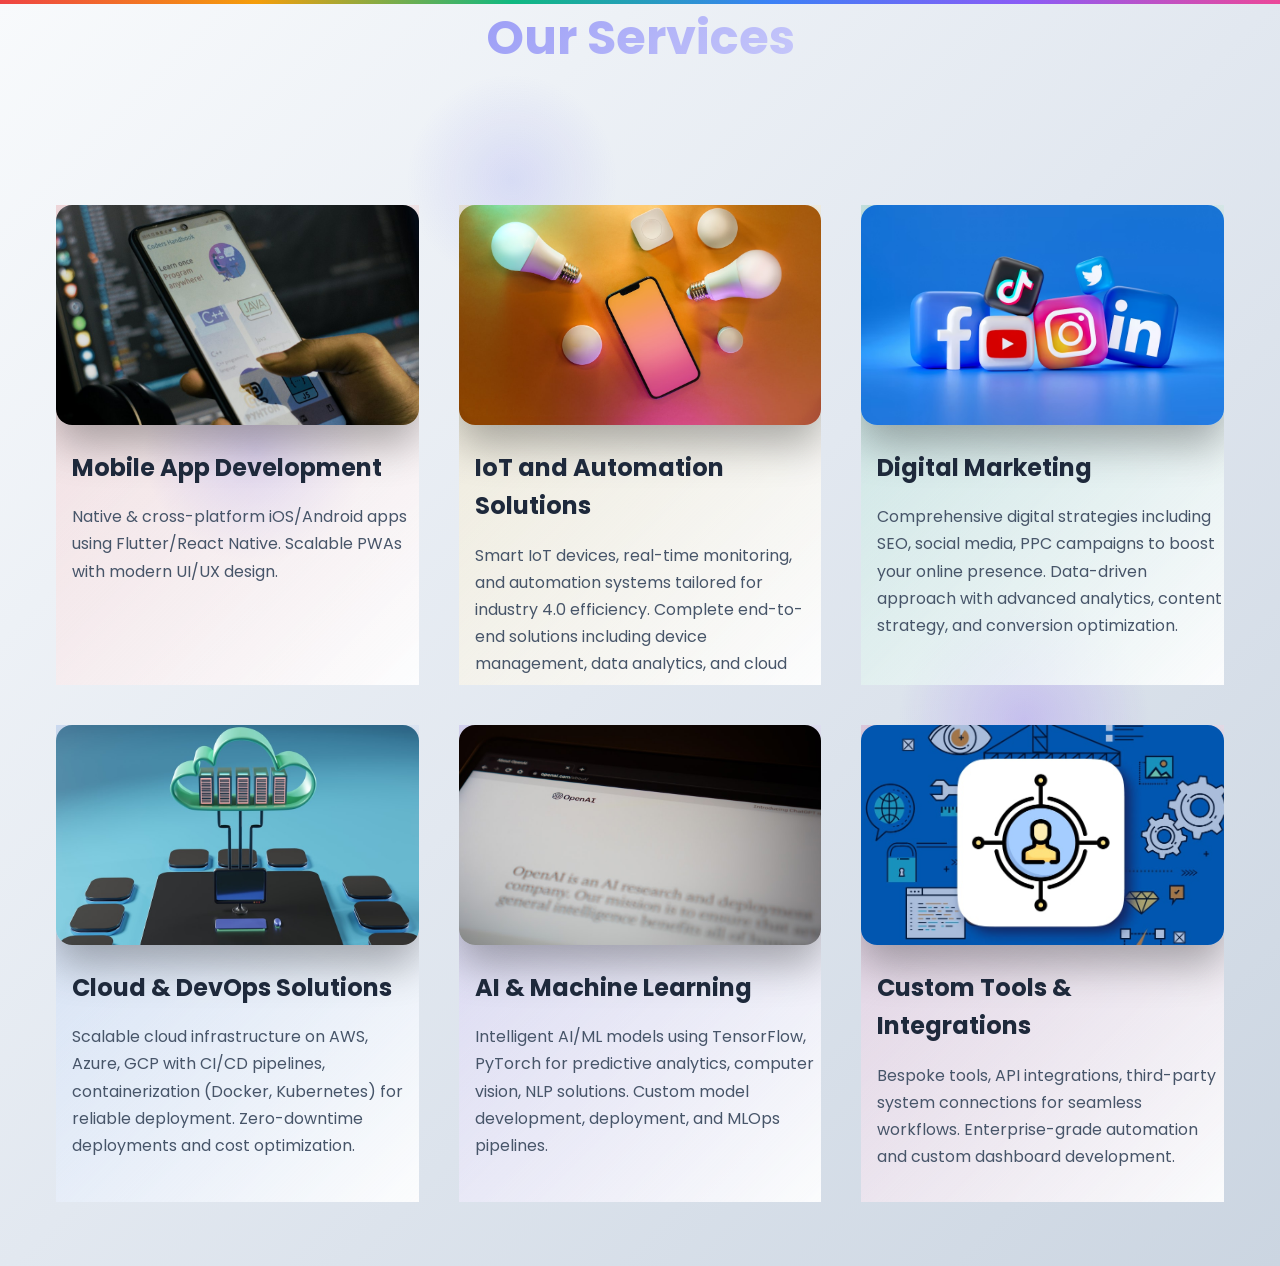
<file: services-demo.html>
<!DOCTYPE html>
<html lang="en">
<head>
  <meta charset="UTF-8">
  <meta name="viewport" content="width=device-width, initial-scale=1.0">
  <title>StackOrbyte - Services Demo</title>

  <!-- Font -->
  <link href="https://fonts.googleapis.com/css2?family=Poppins:wght@300;500;700&display=swap" rel="stylesheet">

  <!-- CSS -->
  <link rel="stylesheet" href="assets/css/style.css">
</head>

<body>

<!-- SERVICES SECTION ONLY FOR DEMO -->
<section class="services-detailed-long">
  <h2 class="section-title" style="text-align: center; margin-bottom: 4rem;">Our Services</h2>
  <div class="services-detailed-grid">
    <div class="service-card">
      <img src="assets/images/mobile_app.jpg" alt="Mobile App Development">
      <h3>Mobile App Development</h3>
<p>Native & cross-platform iOS/Android apps using Flutter/React Native. Scalable PWAs with modern UI/UX design.</p>
    </div>
    <div class="service-card">
      <img src="assets/images/iot.jpg" alt="IoT and Automation Solutions">
      <h3>IoT and Automation Solutions</h3>
      <p>Smart IoT devices, real-time monitoring, and automation systems tailored for industry 4.0 efficiency. Complete end-to-end solutions including device management, data analytics, and cloud integration.</p>
    </div>
    <div class="service-card">
      <img src="assets/images/digital marketing.avif" alt="Digital Marketing">
      <h3>Digital Marketing</h3>
      <p>Comprehensive digital strategies including SEO, social media, PPC campaigns to boost your online presence. Data-driven approach with advanced analytics, content strategy, and conversion optimization.</p>
    </div>
    <div class="service-card">
      <img src="assets/images/cloud.jpg" alt="Cloud & DevOps Solutions">
      <h3>Cloud & DevOps Solutions</h3>
      <p>Scalable cloud infrastructure on AWS, Azure, GCP with CI/CD pipelines, containerization (Docker, Kubernetes) for reliable deployment. Zero-downtime deployments and cost optimization.</p>
    </div>
    <div class="service-card">
      <img src="assets/images/ai_ml.jpg" alt="AI & Machine Learning">
      <h3>AI & Machine Learning</h3>
      <p>Intelligent AI/ML models using TensorFlow, PyTorch for predictive analytics, computer vision, NLP solutions. Custom model development, deployment, and MLOps pipelines.</p>
    </div>
    <div class="service-card">
      <img src="assets/images/tools.jpg" alt="Custom Tools & Integrations">
      <h3>Custom Tools & Integrations</h3>
      <p>Bespoke tools, API integrations, third-party system connections for seamless workflows. Enterprise-grade automation and custom dashboard development.</p>
    </div>
  </div>
</section>

</body>
</html>
</file>
<file: assets/css/style.css>
/* StackOrbyte Light Blue Tech Theme */
* {
  margin: 0;
  padding: 0;
  box-sizing: border-box;
}

body {
  position: relative;
}

body::before {
  content: '';
  position: fixed;
  top: 0;
  left: 0;
  width: 100%;
  height: 100%;
  z-index: 0;
  pointer-events: none;

  background-image: 
    radial-gradient(circle at 20% 50%, rgba(99, 102, 241, 0.4) 0%, transparent 10%),
    radial-gradient(circle at 80% 80%, rgba(139, 92, 246, 0.25) 0%, transparent 10%),
    radial-gradient(circle at 40% 20%, rgba(99, 102, 241, 0.15) 0%, transparent 10%);
}

.container, section {
  position: relative;
  z-index: 0;
}

.navbar {
  position: fixed;
  z-index: 1000;
}

.hero-service-card::before,
.service-card::before,
.choose-card::before,
.testimonial-card::before,
.mission-card::before,
.vision-card::before {
  content: '';
  position: absolute;
  top: 0;
  left: 0;
  right: 0;
  bottom: 0;
  background-image: 
    radial-gradient(circle at 10% 20%, rgba(99, 102, 241, 0.15) 0%, transparent 40%),
    radial-gradient(circle at 80% 70%, rgba(139, 92, 246, 0.12) 0%, transparent 40%),
    radial-gradient(circle at 50% 10%, rgba(99, 102, 241, 0.08) 0%, transparent 40%);
  border-radius: inherit;
  opacity: 0.7;
  animation: cardBubbles 15s ease-in-out infinite;
  z-index: -1;
}

@keyframes cardBubbles {
  0% { transform: scale(1) translateY(0); opacity: 0.4; }
  33% { transform: scale(1.05) translateY(-5px); opacity: 0.7; }
  66% { transform: scale(0.98) translateY(2px); opacity: 0.5; }
  100% { transform: scale(1) translateY(0); opacity: 0.4; }
}

img {
  max-width: 100%;
  height: auto;
}

:root {
  --light-blue: linear-gradient(135deg, rgba(59, 130, 246, 0.15), rgba(255, 255, 255, 0.9));
  --light-green: linear-gradient(135deg, rgba(16, 185, 129, 0.15), rgba(255, 255, 255, 0.9));
  --light-amber: linear-gradient(135deg, rgba(251, 191, 36, 0.15), rgba(255, 255, 255, 0.9));
  --light-purple: linear-gradient(135deg, rgba(139, 92, 246, 0.15), rgba(255, 255, 255, 0.9));
  --light-pink: linear-gradient(135deg, rgba(236, 72, 153, 0.15), rgba(255, 255, 255, 0.9));
  --light-cyan: linear-gradient(135deg, rgba(6, 182, 212, 0.15), rgba(255, 255, 255, 0.9));
  --light-red: linear-gradient(135deg, rgba(239, 68, 68, 0.15), rgba(255, 255, 255, 0.9));
  --light-lime: linear-gradient(135deg, rgba(132, 204, 22, 0.15), rgba(255, 255, 255, 0.9));
  --light-indigo: linear-gradient(135deg, rgba(99, 102, 241, 0.15), rgba(255, 255, 255, 0.9));
  --light-orange: linear-gradient(135deg, rgba(249, 115, 22, 0.15), rgba(255, 255, 255, 0.9));
  --light-teal: linear-gradient(135deg, rgba(20, 184, 166, 0.15), rgba(255, 255, 255, 0.9));
  --light-emerald: linear-gradient(135deg, rgba(6, 78, 59, 0.15), rgba(255, 255, 255, 0.9));
}

@import url('https://fonts.googleapis.com/css2?family=Poppins:wght@300;400;500;600;700;800&display=swap');

body {
  margin: 0;
  font-family: 'Poppins', sans-serif;
background: linear-gradient(135deg, #f8fafc 0%, #e2e8f0 50%, #cbd5e1 100%);
  color: #1e293b;
  line-height: 1.6;
  overflow-x: hidden;
}

.container {
  max-width: 1200px;
  margin: 0 auto;
  padding: 0 2rem;
}

/* Navbar */
.navbar {
  position: fixed;
  width: 100%;
  top: 0;
  left: 0;
background-color: #fce7f3; /* Light pink navbar */
  box-shadow: 0 2px 10px rgba(0,0,0,0.1);
  padding: 10px 0;
  z-index: 1000;
}

/* Container */
.nav-container {
  max-width: 1200px;
  margin: auto;
  padding: 0 20px;
  display: flex;
  align-items: center;
  justify-content: space-between;
}
/* This targets Home, About, Services, etc. */
.nav-container a {
    color: #1A237E !important; /* Deep Navy Blue for high visibility */
    font-size: 16px;
    font-weight: 600;          /* Makes the text slightly thicker */
    text-decoration: none;     /* Removes the default underline */
    padding: 10px 15px;
    transition: 0.3s;          /* Smooth transition for hover effects */
}

/* This makes them change color when you put your mouse over them */
.nav-container a:hover {
    color: #6c5ce7 !important;
    background-color: rgba(108, 92, 231, 0.08);
    border-radius: 4px;
    position: relative;
    padding: 6px 12px;
  }

.nav-container a:hover::after {
    content: '';
    position: absolute;
    bottom: -2px;
    left: 50%;
    width: 80%;
    height: 2px;
    background: linear-gradient(90deg, #6c5ce7, #a29bfe);
    transform: translateX(-50%);
}

/* Adding an animated underline */
.nav-container a::after {
    content: '';
    position: absolute;
    width: 0;
    height: 2px;
    bottom: 0;
    left: 0;
    background-color: #ffffff;
    transition: width 0.3s ease;
}


.nav-container a:hover::after {
    width: 100%; /* Underline grows from left to right */
}
/* Logo */
.logo {
  display: flex;
  align-items: center;
  gap: 8px;
  font-size: 20px;
  font-weight: 600;
  color: #fff;
}

.logo img {
  width: 40px;
  height: 50px;
  object-fit: contain;
}

/* Menu */
.nav-menu {
  display: flex;
  gap: 30px;
}

.nav-menu a {
  color: #1a237e;
  font-size: 15px;
  font-weight: 600;
  text-decoration: none;
  transition: 0.3s;
}

.nav-menu a:hover {
  color: #6c5ce7;
}

/* Buttons */
.nav-buttons {
  display: flex;
  gap: 12px;
}

/* Outline Button */
.btn-outline {
  padding: 12px 24px;
  background: linear-gradient(135deg, rgba(79,70,229,0.95), rgba(168,85,247,0.9));
  color: white;
  border: 2px solid rgba(255,255,255,0.4);
  backdrop-filter: blur(20px);
  font-weight: 600;
  text-shadow: 0 1px 2px rgba(0,0,0,0.3);
  box-shadow: 0 8px 32px rgba(139,92,246,0.5);
  border-radius: 12px;
  font-family: 'Poppins', sans-serif;
  text-decoration: none;
  transition: all 0.3s ease;
  display: inline-flex;
  align-items: center;
  gap: 8px;
}

.btn-outline:hover, .navbar.scrolled .btn-outline:hover {
  transform: translateY(-3px) scale(1.05);
  box-shadow: 
    0 20px 40px rgba(99,102,241,0.6),
    0 0 30px rgba(139,92,246,0.4),
    inset 0 1px 0 rgba(255,255,255,0.3);
}

/* Primary Button */
.btn-primary {
  padding: 8px 18px;
  background: #ffffff;
  color: #5f6cff;
  border-radius: 8px;
  text-decoration: none;
  font-weight: 500;
  transition: 0.3s;
}

/* btn-primary:hover handled by .btn-primary:hover */

.navbar.scrolled {
  padding: 0.5rem 0;
background: rgba(252, 231, 243, 0.95); /* Light pink scrolled navbar */
  backdrop-filter: blur(20px);
  -webkit-backdrop-filter: blur(20px);
  box-shadow: 
    0 10px 40px 0 rgba(99,102,241,0.3),
    0 0 0 1px rgba(255,255,255,0.4);
}

.navbar.scrolled .nav-link {
  color: #6366f1;
}

.navbar.scrolled .nav-link:hover {
  color: #6366f1;
}

.navbar.scrolled .btn-outline {
  color: #6366f1;
  border-color: #6366f1;
}

.navbar.scrolled .btn-primary, .navbar .btn-primary {
  background: linear-gradient(135deg, rgba(79,70,229,0.95), rgba(168,85,247,0.9));
  color: white;
  border: 2px solid rgba(255,255,255,0.4);
  backdrop-filter: blur(20px);
  font-weight: 600;
  text-shadow: 0 1px 2px rgba(0,0,0,0.3);
  box-shadow: 0 8px 32px rgba(139,92,246,0.5);
}

.navbar.scrolled .btn-outline {
  background: linear-gradient(135deg, rgba(79,70,229,0.95), rgba(168,85,247,0.9));
  color: white;
  border: 2px solid rgba(255,255,255,0.4);
  backdrop-filter: blur(20px);
  padding: 12px 24px;
  font-weight: 600;
  box-shadow: 0 8px 32px rgba(139,92,246,0.5);
  transition: all 0.3s ease;
}

@keyframes gradientShift {
  0%, 100% { background-position: 0% 50%; }
  50% { background-position: 100% 50%; }
}

.nav-container {
  display: flex;
  justify-content: space-between;
  align-items: center;
  max-width: 1200px;
  margin: 0 auto;
  padding: 10px 20px;
}

.navbar {
  padding: 10px 20px;  /* increase padding if needed */
}

.nav-logo {
  display: flex;
  align-items: center;
}

.nav-logo img {
  height: 80px;
  width: auto;
}
.nav-logo img {
  object-fit: contain;
}

.nav-menu {
  display: flex;
  list-style: none;
  gap: 2rem;
}
/* 1. Give the header enough room to breathe */
.navbar {
background-color: #fce7f3; /* Light pink navbar */
    height: 80px;              /* Standard height for a modern navbar */
    display: flex;
    align-items: center;
    width: 100%;
}

/* 2. Make sure the container spans the full width */
.nav-container {
    width: 100%;
    max-width: 1200px;         /* Keeps content from hitting screen edges */
    margin: 0 auto;
    display: flex;
    justify-content: space-between;
    align-items: center;
    padding: 0 20px;
}

/* 3. The Logo Container */
.logo {
    display: flex;
    align-items: center;
    height: 100%;
    margin-right: auto;  /* Push logo to the left end */
}

/* 4. THE FIX: The Image itself */
.logo img {
    height: 50px;             /* Control the size here (increase/decrease) */
    width: auto;              /* Prevents the 'squeezed' look */
    display: block;           /* Removes extra bottom spacing */
    object-fit: contain;      /* Makes sure the logo stays within its box */
}

.nav-link {
  color: #eaeaff;
  text-decoration: none;
  font-weight: 600;
  font-size: 0.95rem;
  transition: all 0.4s cubic-bezier(0.4, 0, 0.2, 1);
  position: relative;
  padding: 0.5rem 1rem;
  border-radius: 12px;
  text-shadow: 0 1px 2px rgba(0,0,0,0.2);
}

.nav-link:hover {
  color: white !important;
  text-shadow: none;
  background: rgba(255,255,255,0.3) !important;
  backdrop-filter: blur(10px);
  transform: scale(1.05);
}

.navbar.scrolled .nav-link:hover {
  color: #6366f1 !important;
  background: rgba(99,102,241,0.2) !important;
}

.nav-link::after {
  content: '';
  position: absolute;
  bottom: 0;
  left: 50%;
  width: 0;
  height: 2px;
  background: linear-gradient(90deg, transparent, white, transparent);
  transition: all 0.4s ease;
  transform: translateX(-50%);
}

.nav-link:hover::after {
  width: 80%;
}

.nav-link.active,
.nav-link.active:hover {
  color: white !important;
  background: linear-gradient(135deg, #6366f1, #8b5cf6) !important;
  box-shadow: 0 4px 12px rgba(99,102,241,0.4);
}

.navbar.scrolled .nav-link.active,
.navbar.scrolled .nav-link.active:hover {
  color: white !important;
  background: linear-gradient(135deg, #6366f1, #8b5cf6) !important;
  box-shadow: 0 4px 12px rgba(99,102,241,0.4);
}

.btn {
  padding: 12px 24px;
  border: none;
  border-radius: 12px;
  font-family: 'Poppins', sans-serif;
  font-weight: 600;
  text-decoration: none;
  cursor: pointer;
  transition: all 0.3s ease;
  display: inline-flex;
  align-items: center;
  gap: 8px;
}



.btn-secondary {
  background: linear-gradient(135deg, rgba(99,102,241,0.9), rgba(139,92,246,0.85));
  color: white;
  border: 2px solid rgba(255,255,255,0.3);
  backdrop-filter: blur(20px);
  font-weight: 600;
  text-shadow: 0 1px 2px rgba(0,0,0,0.3);
  box-shadow: 0 8px 32px rgba(99,102,241,0.4);
}

.btn-primary {
  background: linear-gradient(135deg, rgba(79,70,229,0.95), rgba(168,85,247,0.9));
  color: white;
  border: 2px solid rgba(255,255,255,0.4);
  backdrop-filter: blur(20px);
  font-weight: 600;
  text-shadow: 0 1px 2px rgba(0,0,0,0.3);
  box-shadow: 0 8px 32px rgba(139,92,246,0.5);
}

.btn-secondary:hover,
.btn-primary:hover {
  transform: translateY(-3px) scale(1.05);
  box-shadow: 
    0 20px 40px rgba(99,102,241,0.6),
    0 0 30px rgba(139,92,246,0.4),
    inset 0 1px 0 rgba(255,255,255,0.3);
}

/* Hero Section */
.hero {
  min-height: 150vh;
  padding: 120px 0 80px;
  display: block;
  position: relative;
  overflow: visible;
  background: linear-gradient(135deg, #f1f5f9 0%, #e2e8f0 50%, #cbd5e1 100%);
  scroll-margin-top: 100px;
}

#services, #about, #why-choose, #team, #industries, #contact, #learning {
  scroll-margin-top: 100px;
}

.hero-main {
  display: flex;
  flex-direction: column;
  align-items: center;
  justify-content: center;
  text-align: center;
  margin-bottom: 5rem;
  width: 100%;
}

.hero-content {
  max-width: 900px;
  z-index: 2;
  position: relative;
  width: 100%;
}

.hero::before {
  content: '';
  position: absolute;
  top: 0;
  left: 0;
  right: 0;
  bottom: 0;
  background: radial-gradient(circle at 20% 50%, rgba(30, 58, 138, 0.08) 0%, transparent 50%),
              radial-gradient(circle at 80% 20%, rgba(30, 58, 138, 0.08) 0%, transparent 50%);
  pointer-events: none;
}

.hero-content {
  max-width: 900px;
  z-index: 2;
  position: relative;
}

.hero-section-title {
  font-size: clamp(28px, 4vw, 36px);
  font-weight: 700;
  text-align: center;
  margin-bottom: 3rem;
  color: #1e293b;
  background: linear-gradient(135deg, #6366f1 0%, #8b5cf6 100%);
  -webkit-background-clip: text;
  -webkit-text-fill-color: transparent;
  background-clip: text;
}

.title {
  font-size: clamp(40px, 8vw, 64px);
  font-weight: 800;
  line-height: 1.1;
  margin-bottom: 1.5rem;
  background: linear-gradient(135deg, #1e40af, #6366f1);
  -webkit-background-clip: text;
  -webkit-text-fill-color: transparent;
  background-clip: text;
}

.subtitle {
  font-size: clamp(18px, 3vw, 24px);
  color: #475569;
  margin-bottom: 3rem;
  font-weight: 400;
}

.hero-buttons {
  display: flex;
  gap: 1.5rem;
  justify-content: center;
  flex-wrap: wrap;
}

.hero-image {
  margin-top: 2rem;
  z-index: 2;
  position: relative;
  display: flex;
  justify-content: center;
}

.hero-image img {
  max-width: 600px;
  width: 100%;
  height: auto;
  max-height: 500px;
  object-fit: contain;
  border-radius: 24px;
  box-shadow: 0 50px 100px rgba(0,0,0,0.5);
  display: block;
}

/* Hero Services Teasers */
.hero-services {
  margin: 4rem 0;
}

.hero-services-grid {
  display: grid;
  grid-template-columns: repeat(auto-fit, minmax(280px, 1fr));
  gap: 2rem;
  max-width: 1200px;
  margin: 0 auto;
}

.hero-service-card {
  backdrop-filter: blur(20px);
  border-radius: 20px;
  padding: 2rem;
  text-align: center;
  transition: all 0.4s ease;
  border: 1px solid rgba(99, 102, 241, 0.2);
}

.hero-services-grid .hero-service-card:nth-child(1) { background: var(--light-blue); border-color: rgba(59, 130, 246, 0.3); }
.hero-services-grid .hero-service-card:nth-child(2) { background: var(--light-green); border-color: rgba(16, 185, 129, 0.3); }
.hero-services-grid .hero-service-card:nth-child(3) { background: var(--light-amber); border-color: rgba(251, 191, 36, 0.3); }

.hero-service-card img {
  width: 100%;
  height: 180px;
  object-fit: cover;
  border-radius: 16px;
  margin-bottom: 1.5rem;
}

.hero-service-card h3 {
  font-size: 1.4rem;
  margin-bottom: 1rem;
  color: #1e293b;
}

.hero-service-card ul {
  list-style: none;
  padding: 0;
  margin-bottom: 1.5rem;
  text-align: left;
}

.hero-service-card li {
  padding: 0.25rem 0;
  color: #475569;
  position: relative;
  padding-left: 1.5rem;
}

.hero-service-card li::before {
  content: '✓';
  position: absolute;
  left: 0;
  color: #10b981;
  font-weight: bold;
}

.hero-service-card:hover {
  transform: translateY(-10px);
  box-shadow: 0 25px 50px rgba(0,0,0,0.3);
}

/* Hero Stats */
.hero-stats {
  background: rgba(255, 255, 255, 0.5);
  backdrop-filter: blur(20px);
  border-radius: 24px;
  padding: 4rem 2rem;
  margin: 4rem 0;
}

.hero-stats-grid {
  display: grid;
  grid-template-columns: repeat(4, 1fr);
  gap: 3rem;
  text-align: center;
  max-width: 1000px;
  margin: 0 auto;
}

.stat-item {
  position: relative;
}

.stat-number {
  font-size: clamp(36px, 8vw, 60px);
  font-weight: 800;
  color: #6366f1;
  margin-bottom: 0.5rem;
  line-height: 1;
}

.stat-label {
  font-size: 1.1rem;
  color: #475569;
  font-weight: 500;
}

/* Hero Clients */
.hero-clients {
  margin: 4rem 0;
}

.clients-marquee {
  overflow: hidden;
  position: relative;
}

.marquee-track {
  display: flex;
  animation: marquee 20s linear infinite;
}

.marquee-track:hover {
  animation-play-state: paused;
}

@keyframes marquee {
  0% { transform: translateX(0); }
  100% { transform: translateX(-50%); }
}

.client-logo {
  height: 60px;
  width: auto;
  margin: 0 3rem;
  opacity: 0.7;
  filter: grayscale(100%);
  transition: all 0.3s ease;
}

.client-logo:hover {
  opacity: 1;
  filter: grayscale(0%);
}

/* Hero Testimonials */
.hero-testimonials {
  margin: 4rem 0 1rem;
}

.testimonials-grid {
  display: grid;
  grid-template-columns: repeat(auto-fit, minmax(320px, 1fr));
  gap: 2rem;
}

.team-section {
  padding: 1rem 0 6rem 0;
  background: linear-gradient(135deg, rgba(255,255,255,0.8) 0%, rgba(248,250,252,0.9) 100%);
  text-align: center;
}

.team-grid {
  justify-items: center;
}

.team-grid {
  display: grid;
  grid-template-columns: repeat(auto-fit, minmax(320px, 1fr));
  gap: 2rem;
  max-width: 1200px;
  margin: 1rem auto 0;
}

.team-card {
  backdrop-filter: blur(20px);
  border-radius: 24px;
  padding: 0;
  overflow: hidden;
  border: 1px solid rgba(99, 102, 241, 0.2);
  transition: all 0.4s cubic-bezier(0.4, 0, 0.2, 1);
  position: relative;
  display: flex;
  flex-direction: column;
  min-height: 420px;
  border-radius: 20px;
  overflow: hidden;
}

.team-card:nth-child(1) {
  background: linear-gradient(135deg, rgba(251, 191, 36, 0.2), rgba(255, 255, 255, 0.85));
  border-color: rgba(251, 191, 36, 0.4);
}

.team-card:nth-child(2) {
  background: linear-gradient(135deg, rgba(16, 185, 129, 0.2), rgba(255, 255, 255, 0.85));
  border-color: rgba(16, 185, 129, 0.4);
}

.team-card:nth-child(3) {
  background: linear-gradient(135deg, rgba(59, 130, 246, 0.2), rgba(255, 255, 255, 0.85));
  border-color: rgba(59, 130, 246, 0.4);
}

.team-card:nth-child(4) {
  background: linear-gradient(135deg, rgba(139, 92, 246, 0.2), rgba(255, 255, 255, 0.85));
  border-color: rgba(139, 92, 246, 0.4);
}

.team-card:nth-child(5) {
  background: linear-gradient(135deg, rgba(236, 72, 153, 0.25), rgba(255, 255, 255, 0.85));
  border-color: rgba(236, 72, 153, 0.4);
}

.team-card:nth-child(6) {
  background: linear-gradient(135deg, rgba(34, 197, 94, 0.2), rgba(255, 255, 255, 0.85));
  border-color: rgba(34, 197, 94, 0.4);
}

.team-card:nth-child(7) {
  background: linear-gradient(135deg, rgba(6, 182, 212, 0.2), rgba(255, 255, 255, 0.85));
  border-color: rgba(6, 182, 212, 0.4);
}

.team-grid .team-card:nth-child(8) { background: var(--light-lime); border-color: rgba(132, 204, 22, 0.3); }

.team-card::before {
  content: '';
  position: absolute;
  top: 0;
  left: 0;
  right: 0;
  height: 4px;
  background: linear-gradient(90deg, #6366f1, #8b5cf6, #6366f1);
}

.team-card img {
  width: 100%;
  height: 240px;
  object-fit: contain;
  object-position: center;
  transition: transform 0.4s ease;
}

.team-card:hover img {
  transform: scale(1.03);
}

.team-info {
  padding: 24px;
  text-align: left;
  flex-grow: 1;
  display: flex;
  flex-direction: column;
  justify-content: center;
}

.team-info h4 {
  font-size: 1.4rem;
  font-weight: 700;
  color: #1e293b;
  margin-bottom: 0.5rem;
  background: none;
}

.team-info span {
  font-size: 1rem;
  color: #6366f1;
  font-weight: 600;
  margin-bottom: 1rem;
  text-transform: uppercase;
  letter-spacing: 0.5px;
}

.team-info p {
  color: #475569;
  line-height: 1.6;
  font-size: 0.95rem;
}

.team-card:hover {
  transform: translateY(-12px) scale(1.02);
  box-shadow: 0 30px 60px rgba(0,0,0,0.3);
  border-color: rgba(99,102,241,0.6);
}

.team-card.placeholder {
  background: linear-gradient(135deg, rgba(99,102,241,0.08), rgba(139,92,246,0.04));
  border: 2px dashed rgba(99,102,241,0.5);
  display: flex;
  align-items: center;
  justify-content: center;
  min-height: 380px;
}

.team-placeholder {
  text-align: center;
  color: #6366f1;
}

.team-placeholder span {
  display: block;
  font-size: 4rem;
  font-weight: 300;
  margin-bottom: 1rem;
  opacity: 0.7;
}

.team-placeholder p {
  font-size: 1.2rem;
  font-weight: 500;
}

.testimonial-card {
  backdrop-filter: blur(20px);
  border-radius: 20px;
  padding: 2.5rem;
  transition: all 0.4s ease;
  border-left: 5px solid #6366f1;
}

.testimonials-grid .testimonial-card:nth-child(1) { background: var(--light-purple); border-left-color: rgba(139, 92, 246, 0.6); }
.testimonials-grid .testimonial-card:nth-child(2) { background: var(--light-pink); border-left-color: rgba(236, 72, 153, 0.6); }
.testimonials-grid .testimonial-card:nth-child(3) { background: var(--light-cyan); border-left-color: rgba(6, 182, 212, 0.6); }
.testimonials-grid .testimonial-card:nth-child(4) { background: var(--light-red); border-left-color: rgba(239, 68, 68, 0.6); }

.testimonial-card p {
  font-style: italic;
  font-size: 1.1rem;
  line-height: 1.7;
  margin-bottom: 2rem;
  color: #1e293b;
}

.testimonial-author {
  display: flex;
  align-items: center;
  gap: 1rem;
}

.testimonial-author img {
  width: 50px;
  height: 50px;
  border-radius: 50%;
  object-fit: cover;
}

.testimonial-author h4 {
  margin: 0;
  color: #6366f1;
  font-size: 1rem;
}

.testimonial-author span {
  font-size: 0.9rem;
  color: #475569;
}

.testimonial-card:hover {
  transform: translateY(-8px);
  box-shadow: 0 20px 40px rgba(0,0,0,0.2);
}

/* Responsive for Hero & Services */
@media (max-width: 1024px) {
  .services-detailed-grid {
    grid-template-columns: repeat(2, 1fr);
    gap: 2rem;
  }
}

@media (max-width: 768px) {
  .services-detailed-grid {
    grid-template-columns: 1fr;
    gap: 2rem;
    padding: 2rem 1rem;
  }

  .hero-services-grid,
  .hero-stats-grid,
  .testimonials-grid {
    grid-template-columns: 1fr;
  }
  
  .marquee-track {
    gap: 2rem;
  }
  
  .client-logo {
    height: 40px;
    margin: 0 1.5rem;
  }
}
</xai:function_call name="edit_file">

<xai:function_call name="edit_file">
<parameter name="path">c:/Users/DELL/Desktop/stackorbyte/assets/css/style.css

/* Services Section */
.services-detailed-long {
  padding: 120px 0;
  background: linear-gradient(135deg, #ffffff 0%, #f8fafc 100%);
}

.services-detailed {
  padding: 0 2rem;
}

.services-detailed-grid {
  max-width: 1200px;
  margin: 0 auto;
  display: grid;
  grid-template-columns: repeat(auto-fit, minmax(300px, 1fr));
  gap: 2.5rem;
  padding: 4rem 1rem;
  align-items: stretch;
}

.services-container {
  max-width: 1200px;
  margin: 0 auto;
  padding: 0 2rem;
  text-align: center;
}

.section-title {
  font-size: clamp(32px, 6vw, 48px);
  font-weight: 700;
  margin-bottom: 4rem;
  background: linear-gradient(135deg, #6366f1 0%, white 100%);
  -webkit-background-clip: text;
  -webkit-text-fill-color: transparent;
  background-clip: text;
}

.cards-grid {
  display: flex;
  justify-content: center;
  gap: 1rem;
  flex-wrap: wrap;
}

.cards-grid .card {
  background: #ffffff;
  padding: 1rem;
  border-radius: 15px;
  transition: all 0.4s ease;
  box-shadow: 0 5px 15px rgba(0,0,0,0.08);
  cursor: pointer;
  position: relative;
  z-index: 1;
  overflow: hidden;
  opacity: 1;
  transform: translateY(0);
  font-weight: bold;
  color: #1e293b;
  font-size: 1.1rem;
  display: flex;
  align-items: center;
  justify-content: center;
  width: 160px;
  height: 90px;
  margin: 5px;
  visibility: visible !important;
}

.cards-grid .card::before {
  content: "";
  position: absolute;
  inset: 0;
  padding: 2px;
  border-radius: 15px;
  background: linear-gradient(120deg, #6366f1, #8b5cf6, #6366f1);
  background-size: 200%;
  animation: borderMove 3s linear infinite;
  -webkit-mask: 
    linear-gradient(#fff 0 0) content-box, 
    linear-gradient(#fff 0 0);
  -webkit-mask-composite: xor;
  mask-composite: exclude;
  z-index: -1;
}

@keyframes borderMove {
  0% { background-position: 0%; }
  100% { background-position: 200%; }
}

.cards-grid .card:hover {
  transform: translateY(-10px) scale(1.02);
  box-shadow: 0 20px 40px rgba(0,0,0,0.15);
}

.cards-grid .card.show {
  opacity: 1;
  transform: translateY(0);
}

.card::before {
  content: "";
  position: absolute;
  inset: 0;
  padding: 2px;
  border-radius: 15px;
  background: linear-gradient(120deg, #6366f1, #8b5cf6, #6366f1);
  background-size: 200%;
  animation: borderMove 3s linear infinite;
  -webkit-mask: 
    linear-gradient(#fff 0 0) content-box, 
    linear-gradient(#fff 0 0);
  -webkit-mask-composite: xor;
  mask-composite: exclude;
  z-index: -1;
}

@keyframes borderMove {
  0% { background-position: 0%; }
  100% { background-position: 200%; }
}

.card:hover {
  transform: translateY(-10px) scale(1.02);
  box-shadow: 0 20px 40px rgba(0,0,0,0.15);
}

.card.show {
  opacity: 1;
  transform: translateY(0);
}
.card:nth-child(2) {
  width: 160px;
  height: 90px;
  background: linear-gradient(135deg, rgba(251, 191, 36, 0.2), rgba(255, 255, 255, 0.8));
  border-radius: 16px;
  display: flex;
  align-items: center;
  justify-content: center;
  font-weight: bold;
  color: #1e293b;
  font-size: 1.1rem;
  cursor: pointer;
  transition: all 0.3s ease;
  position: relative;
  overflow: hidden;
  border: 1px solid rgba(251, 191, 36, 0.3);
}
.card:nth-child(3) {
  width: 160px;
  height: 90px;
  background: linear-gradient(135deg, rgba(16, 185, 129, 0.2), rgba(255, 255, 255, 0.8));
  border-radius: 16px;
  display: flex;
  align-items: center;
  justify-content: center;
  font-weight: bold;
  color: #1e293b;
  font-size: 1.1rem;
  cursor: pointer;
  transition: all 0.3s ease;
  position: relative;
  overflow: hidden;
  border: 1px solid rgba(16, 185, 129, 0.3);
}
.card:nth-child(4) {
  width: 160px;
  height: 90px;
  background: linear-gradient(135deg, rgba(59, 130, 246, 0.2), rgba(255, 255, 255, 0.8));
  border-radius: 16px;
  display: flex;
  align-items: center;
  justify-content: center;
  font-weight: bold;
  color: #1e293b;
  font-size: 1.1rem;
  cursor: pointer;
  transition: all 0.3s ease;
  position: relative;
  overflow: hidden;
  border: 1px solid rgba(59, 130, 246, 0.3);
}
.card:nth-child(5) {
  width: 160px;
  height: 90px;
  background: linear-gradient(135deg, rgba(139, 92, 246, 0.2), rgba(255, 255, 255, 0.8));
  border-radius: 16px;
  display: flex;
  align-items: center;
  justify-content: center;
  font-weight: bold;
  color: #1e293b;
  font-size: 1.1rem;
  cursor: pointer;
  transition: all 0.3s ease;
  position: relative;
  overflow: hidden;
  border: 1px solid rgba(139, 92, 246, 0.3);
}
.card:nth-child(6) {
  width: 160px;
  height: 90px;
  background: linear-gradient(135deg, rgba(236, 72, 153, 0.2), rgba(255, 255, 255, 0.8));
  border-radius: 16px;
  display: flex;
  align-items: center;
  justify-content: center;
  font-weight: bold;
  color: #1e293b;
  font-size: 1.1rem;
  cursor: pointer;
  transition: all 0.3s ease;
  position: relative;
  overflow: hidden;
  border: 1px solid rgba(236, 72, 153, 0.3);
}

.card:hover {
  transform: translateY(-8px) scale(1.05);
  box-shadow: 0 20px 40px rgba(239, 68, 68, 0.2);
  background: rgba(248, 250, 252, 0.95);
}

.services-detailed-grid .service-card:nth-child(1) { background: var(--light-red); border-color: rgba(239, 68, 68, 0.3); }

.services-detailed-grid .service-card:nth-child(2) { background: var(--light-amber); border-color: rgba(251, 191, 36, 0.4); }

.services-detailed-grid .service-card:nth-child(3) { background: var(--light-green); border-color: rgba(16, 185, 129, 0.4); }

.services-detailed-grid .service-card:nth-child(4) { background: var(--light-blue); border-color: rgba(59, 130, 246, 0.4); }

.services-detailed-grid .service-card:nth-child(5) { background: var(--light-purple); border-color: rgba(139, 92, 246, 0.4); }

.services-detailed-grid .service-card:nth-child(6) { background: var(--light-pink); border-color: rgba(236, 72, 153, 0.4); }

.service-card::before {
  content: '';
  position: absolute;
  top: 0;
  left: 0;
  right: 0;
  height: 4px;
  background: linear-gradient(90deg, #ef4444, #f59e0b, #10b981, #3b82f6, #8b5cf6, #ec4899);
}

.service-card img {
  width: 100%;
  height: 220px;
  object-fit: cover;
  border-radius: 16px;
  margin-bottom: 1.5rem;
  box-shadow: 0 20px 40px rgba(0,0,0,0.3);
  transition: transform 0.4s ease;
}

.service-card {
  display: flex;
  flex-direction: column;
  height: 100%;
  max-height: 480px;
  overflow: hidden;
}

.service-card h3 {
  font-size: 1.5rem;
  font-weight: 700;
  margin-bottom: 1rem;
  color: #1e293b;
  padding-left: 1rem;
}

.service-card p {
  color: #475569;
  line-height: 1.7;
  margin-bottom: 2rem;
  padding-left: 1rem;
}

/* .service-card .btn {
  width: 100%;
} */

.service-card:hover {
  transform: translateY(-12px) scale(1.02);
  border-color: #6366f1;
  box-shadow: 0 30px 60px rgba(0,0,0,0.4), 0 0 0 1px rgba(99, 102, 241, 0.3);
}

.service-card:hover img {
  transform: scale(1.05);
}

/* Why Choose Section */
.why-choose-section {
  padding: 4rem 0;
  text-align: center;
  background: linear-gradient(135deg, #ffffff 0%, #f8fafc 100%);
}

.choose-grid {
  display: grid;
  grid-template-columns: repeat(auto-fit, minmax(300px, 1fr));
  gap: 2rem;
  justify-content: center;
}

.choose-card {
  backdrop-filter: blur(20px);
  border-radius: 20px;
  padding: 3rem 2rem;
  text-align: center;
  transition: all 0.4s ease;
  position: relative;
  border: 1px solid rgba(99, 102, 241, 0.2);
}

.choose-grid .choose-card:nth-child(1) { background: var(--light-lime); border-color: rgba(132, 204, 22, 0.3); }
.choose-grid .choose-card:nth-child(2) { background: var(--light-indigo); border-color: rgba(99, 102, 241, 0.3); }
.choose-grid .choose-card:nth-child(3) { background: var(--light-orange); border-color: rgba(249, 115, 22, 0.3); }
.choose-grid .choose-card:nth-child(4) { background: var(--light-teal); border-color: rgba(20, 184, 166, 0.3); }
.choose-grid .choose-card:nth-child(5) { background: var(--light-emerald); border-color: rgba(6, 78, 59, 0.3); }

.choose-card::before {
  content: '';
  position: absolute;
  top: 0;
  left: 0;
  right: 0;
  bottom: 0;
  border-radius: 20px;
  z-index: -1;
  opacity: 0.1;
}

.choose-icon {
  font-size: 5rem;
  margin-bottom: 1.5rem;
  color: #1e293b;
}

.choose-card h3 {
  font-size: 1.4rem;
  font-weight: 700;
  margin-bottom: 1rem;
  color: #1e293b;
}

.choose-card p {
  color: #475569;
  line-height: 1.6;
}

.choose-card:hover {
  transform: translateY(-10px);
  box-shadow: 0 25px 50px rgba(0,0,0,0.4);
  border-color: #6366f1;
}

/* About Section */
.about-section {
  padding: 0;
  background: linear-gradient(135deg, #f8fafc 0%, #ffffff 100%);
  text-align: center;
}

.about-content {
  display: flex;
  flex-direction: column;
  align-items: center;
  gap: 2rem;
}

.about-content {
  display: grid;
  grid-template-columns: repeat(auto-fit, minmax(300px, 1fr));
  gap: 3rem;
  align-items: start;
  justify-content: center;
}

.about-text p {
  font-size: 1.125rem;
  color: #475569;
  line-height: 1.8;
  margin-bottom: 1.5rem;
}

.mission-vision {
  display: grid;
  gap: 2rem;
}

.about-content .mission-card { background: var(--light-indigo); border-color: rgba(99, 102, 241, 0.3); border-left: 5px solid #6366f1; }

.about-content .vision-card { background: var(--light-purple); border-color: rgba(139, 92, 246, 0.3); border-left: 5px solid #8b5cf6; }

.mission-card {
  border-left: 5px solid #6366f1;
}

.mission-card h3 {
  color: #6366f1;
  margin-bottom: 1rem;
  font-weight: 700;
}

.vision-card {
  border-left: 5px solid #8b5cf6;
}

.vision-card h3 {
  color: #8b5cf6;
  margin-bottom: 1rem;
  font-weight: 700;
}

.mission-card p, .vision-card p {
  color: #475569;
  font-size: 1rem;
  line-height: 1.6;
}

.about-image img {
  border-radius: 20px;
  box-shadow: 0 30px 60px rgba(0,0,0,0.5);
  width: 100%;
}

/* Learning Section */
.learning-section {
  padding: 8rem 0;
  background: linear-gradient(135deg, #ffffff 0%, #eff6ff 50%, #f0f9ff 100%);
  text-align: center;
}

.learning-title {
  font-size: clamp(36px, 7vw, 56px);
  font-weight: 300;
  color: #1e293b;
  margin-bottom: 2rem;
  font-style: italic;
}

.learning-desc {
  font-size: 1.25rem;
  color: #475569;
  max-width: 800px;
  margin: 0 auto;
  line-height: 1.8;
}

/* Contact Section */
.contact-section {
  padding: 8rem 0;
  background: linear-gradient(135deg, #f8fafc 0%, #f1f5f9 100%);
}

.contact-hero {
  text-align: center;
  margin-bottom: 5rem;
  background: linear-gradient(135deg, rgba(30, 58, 138, 0.95) 0%, rgba(59, 130, 246, 0.95) 100%);
  padding: 4rem 3rem;
  border-radius: 24px;
  color: white;
}

.contact-hero .section-title,
.contact-hero .section-subtitle,
.contact-hero p {
  color: white !important;
}

.cta-buttons {
  display: flex;
  gap: 1.5rem;
  justify-content: center;
  margin-top: 2rem;
  flex-wrap: wrap;
}

.btn-large {
  padding: 16px 32px;
  font-size: 1.125rem;
  font-weight: 600;
}

.contact-grid {
  display: grid;
  grid-template-columns: 1fr 1fr;
  gap: 4rem;
  max-width: 1000px;
  margin: 0 auto;
}

.contact-info, .contact-form {
  background: rgba(255, 255, 255, 0.9);
  backdrop-filter: blur(20px);
  padding: 3rem;
  border-radius: 24px;
  border: 1px solid rgba(13, 13, 14, 0.15);
}

.contact-info h3 {
  color: #1e293b;
  margin-bottom: 2rem;
  font-size: 1.75rem;
  text-align: center;
  font-weight: 700;
}

.contact-item {
  display: flex;
  align-items: center;
  gap: 1.5rem;
  margin-bottom: 2rem;
  font-size: 1.125rem;
  padding: 1.5rem;
  background: rgba(255, 255, 255, 0.03);
  border-radius: 16px;
  transition: all 0.3s ease;
}

.contact-item:hover {
  background: rgba(99, 102, 241, 0.1);
  transform: translateX(8px);
}

.contact-item i {
  font-size: 2rem;
  color: #6366f1 !important;
  width: 48px;
  height: 48px;
  display: flex;
  align-items: center;
  justify-content: center;
  border-radius: 12px;
}

.contact-item strong {
  color: #6366f1;
  min-width: 100px;
  font-weight: 600;
}

.contact-item a {
  color: #1e40af;
  text-decoration: none;
  transition: color 0.3s ease;
}

.contact-item a:hover {
  color: #1d4ed8;
}

.form-group {
  margin-bottom: 2rem;
  border: 1px solid #000;
}

.form-group input,
.form-group textarea {
  width: 100%;
  padding: 1.25rem;
  border: 2px solid rgba(255, 255, 255, 0.1);
  border-radius: 16px;
  font-size: 1rem;
  font-family: 'Poppins', sans-serif;
  background: rgba(255, 255, 255, 0.03);
  color: white;
  backdrop-filter: blur(10px);
  transition: all 0.3s ease;
  box-sizing: border-box;
}

.form-group input::placeholder,
.form-group textarea::placeholder {
  color: #9ca3af;
}

.form-group input:focus,
.form-group textarea:focus {
  outline: none;
  border-color: #6366f1;
  box-shadow: 0 0 0 4px rgba(99, 102, 241, 0.2);
  background: rgba(255, 255, 255, 0.05);
}

.form-group textarea {
  resize: vertical;
  min-height: 140px;
}

button[type="submit"] {
  width: 100%;
  padding: 16px;
  font-size: 1.125rem;
}

/* Page Transition */
.page-transition {
  position: fixed;
  top: 0;
  left: 0;
  width: 100%;
  height: 100%;
  background: #6366f1;
  z-index: 9999;
  transform: translateX(-100%);
}

/* Custom Cursor Styles Integrated */

/* Hide default cursor */
body {
  cursor: none !important;
}

/* Main cursor dot */
.cursor {
  position: fixed;
  top: 0;
  left: 0;
  width: 14px;
  height: 14px;
  background: radial-gradient(circle, #6366f1 25%, #8b5cf6 60%, transparent 70%);
  border-radius: 50%;
  pointer-events: none;
  z-index: 999999 !important;
  transition: transform 0.2s ease, opacity 0.2s ease;
  will-change: transform;
  transform: translate(-50%, -50%);
  box-shadow: 
    0 0 12px rgba(99, 102, 241, 0.8),
    inset 0 0 4px rgba(255, 255, 255, 0.3);
}

.cursor::after {
  content: '';
  position: absolute;
  top: 50%;
  left: 50%;
  width: 4px;
  height: 4px;
  background: #ffffff;
  border-radius: 50%;
  transform: translate(-50%, -50%);
  box-shadow: 0 0 4px rgba(99, 102, 241, 0.9);
}

/* Ring follower */
.cursor-follower {
  position: fixed;
  top: 0;
  left: 0;
  width: 32px;
  height: 32px;
  border-radius: 50%;
  pointer-events: none;
  z-index: 999998 !important;
  transition: all 0.3s cubic-bezier(0.25, 0.46, 0.45, 0.94);
  will-change: transform;
  transform: translate(-50%, -50%);
}



/* Hover states */
.cursor.hover, .cursor-follower.hover {
  transform: scale(1.8) translate(-50%, -50%) !important;
}

.cursor.hover {
  background: radial-gradient(circle, #ffffff 20%, #a855f7 50%, #6366f1 70%) !important;
  box-shadow: 
    0 0 20px rgba(99, 102, 241, 1),
    0 0 40px rgba(139, 92, 246, 0.6),
    inset 0 0 8px rgba(255, 255, 255, 0.6) !important;
}

.cursor-follower.hover {
  box-shadow: 
    0 0 30px rgba(99, 102, 241, 0.6);
}

/* Bubble trails */
.cursor-bubble {
  position: fixed;
  width: 6px;
  height: 6px;
  background: radial-gradient(circle, rgba(99, 102, 241, 0.8) 40%, transparent);
  border-radius: 50%;
  pointer-events: none;
  z-index: 99998;
  animation-delay: var(--bubble-delay, 0s);
}

/* Click ripple */
.cursor-ripple {
  position: fixed;
  width: 20px;
  height: 20px;
  background: radial-gradient(circle, rgba(255, 255, 255, 0.8), transparent);
  border-radius: 50%;
  pointer-events: none;
  z-index: 99997;
  transform: translate(-50%, -50%) scale(0);
}

/* Responsive */
@media (max-width: 768px) {
  .cursor { width: 12px; height: 12px; }
  .cursor-follower { width: 28px; height: 28px; }
}

a, button, [class*="btn"], [class*="card"], .nav-menu a {
  cursor: none !important;
}

/* Rest of original style.css continues unchanged... */

/* Responsive */
@media (max-width: 768px) {
  .container {
    padding: 0 1.5rem;
  }
  
  .hero-buttons {
    flex-direction: column;
    align-items: center;
  }
  
  .btn {
    width: 100%;
    max-width: 280px;
  }
  
  .contact-grid {
    grid-template-columns: 1fr;
    gap: 3rem;
  }
}

@media (max-width: 480px) {
  .title {
    font-size: 36px;
  }
  
  .section-title {
    font-size: 28px;
  }
}

/* Industries Section - Custom Styles */
.industries {
  padding: 1rem 0;
  background: linear-gradient(135deg, rgba(255,255,255,0.8) 0%, rgba(248,250,252,0.9) 100%);
  color: #1e293b;
  text-align: center;
}

.section-subtitle {
  color: #94a3b8;
  margin-bottom: 40px;
  font-size: 16px;
}

.industry-grid {
  display: grid;
  grid-template-columns: repeat(auto-fit, minmax(240px, 1fr));
  gap: 20px;
  max-width: 1100px;
  margin: auto;
}

.industry-card {
  backdrop-filter: blur(20px);
  border-radius: 24px;
  padding: 2.5rem;
  transition: all 0.4s ease;
  cursor: pointer;
  color: #1e293b;
  position: relative;
  font-weight: 500;
  border: 1px solid rgba(99, 102, 241, 0.2);
}

.industry-grid .industry-card:nth-child(1) { background: var(--light-blue); border-color: rgba(59, 130, 246, 0.3); }
.industry-grid .industry-card:nth-child(2) { background: var(--light-green); border-color: rgba(16, 185, 129, 0.3); }
.industry-grid .industry-card:nth-child(3) { background: var(--light-amber); border-color: rgba(251, 191, 36, 0.3); }
.industry-grid .industry-card:nth-child(4) { background: var(--light-purple); border-color: rgba(139, 92, 246, 0.3); }
.industry-grid .industry-card:nth-child(5) { background: var(--light-pink); border-color: rgba(236, 72, 153, 0.3); }
.industry-grid .industry-card:nth-child(6) { background: var(--light-cyan); border-color: rgba(6, 182, 212, 0.3); }
.industry-grid .industry-card:nth-child(7) { background: var(--light-orange); border-color: rgba(249, 115, 22, 0.3); }
.industry-grid .industry-card:nth-child(8) { background: var(--light-lime); border-color: rgba(132, 204, 22, 0.3); }

.industry-card::before {
  content: '';
  position: absolute;
  top: 0;
  left: 0;
  right: 0;
  bottom: 0;
  border-radius: 24px;
  z-index: -1;
  opacity: 0.1;
}

.industry-grid .industry-card:nth-child(1)::before { background: linear-gradient(135deg, #3b82f6, #1d4ed8); }
.industry-grid .industry-card:nth-child(2)::before { background: linear-gradient(135deg, #10b981, #059669); }
.industry-grid .industry-card:nth-child(3)::before { background: linear-gradient(135deg, #f59e0b, #d97706); }
.industry-grid .industry-card:nth-child(4)::before { background: linear-gradient(135deg, #8b5cf6, #7c3aed); }
.industry-grid .industry-card:nth-child(5)::before { background: linear-gradient(135deg, #ec4899, #be185d); }
.industry-grid .industry-card:nth-child(6)::before { background: linear-gradient(135deg, #06b6d4, #0891b2); }
.industry-grid .industry-card:nth-child(7)::before { background: linear-gradient(135deg, #f97316, #ea580c); }
.industry-grid .industry-card:nth-child(8)::before { background: linear-gradient(135deg, #6366f1, #3730a3); }

.industry-card:hover {
  transform: translateY(-10px);
  box-shadow: 0 20px 40px rgba(0,0,0,0.3);
}


.industry-logo {
  width: 70px;
  height: 70px;
  margin-bottom: 20px;
  filter: brightness(1.2) drop-shadow(0 4px 8px rgba(255,255,255,0.4));
  display: block;
  margin-left: auto;
  margin-right: auto;
  font-size: 3rem;
}

.industry-card h3 {
  color: #000;
  font-weight: 600;
  margin-bottom: 10px;
}

.industry-card p {
  font-size: 14px;
  color: #333;
}

.industry-card:hover {
  transform: translateY(-10px);
  box-shadow: 0 20px 40px rgba(0,0,0,0.5);
  border-color: rgba(255,255,255,0.3);
}

/* Center Leadership Board text in team section */
.team-section .section-title,
.team-section .section-subtitle {
  text-align: center !important;
}

/* Footer Styles */
.footer {
  background: linear-gradient(135deg, #1e293b 0%, #0f172a 100%);
  color: #f1f5f9;
  padding: 4rem 0 2rem;
  margin-top: 4rem;
}

.footer-content {
  display: grid;
  grid-template-columns: repeat(auto-fit, minmax(250px, 1fr));
  gap: 2rem;
  max-width: 1200px;
  margin: 0 auto 2rem;
  padding: 0 2rem;
}

.footer-description h3 {
  font-size: 1.8rem;
  color: #6366f1;
  margin-bottom: 1rem;
  font-weight: 700;
}

.footer-description p {
  line-height: 1.7;
  color: #cbd5e1;
}

.footer-links h4,
.footer-contact h4 {
  color: #f1f5f9;
  margin-bottom: 1rem;
  font-weight: 600;
}

.footer-links ul {
  list-style: none;
  padding: 0;
}

.footer-links li {
  margin-bottom: 0.5rem;
}

.footer-links a, .footer-nav a {
  color: #ffffff;
  text-decoration: none;
  transition: color 0.3s ease;
}

.footer-links a:hover, .footer-nav a:hover {
  color: #6366f1;
}

.footer-contact p {
  margin-bottom: 1rem;
  line-height: 1.6;
}

.footer-contact strong {
  color: #f1f5f9;
}

.footer-contact a {
  color: #6366f1;
}

.footer-social {
  text-align: center;
}

.footer-social h4 {
  color: #f1f5f9;
  margin-bottom: 1rem;
  font-weight: 600;
}

.social-icons {
  display: flex;
  gap: 1rem;
  justify-content: center;
}

.social-icons a {
  display: flex;
  align-items: center;
  justify-content: center;
  width: 50px;
  height: 50px;
  background: linear-gradient(135deg, rgba(99,102,241,0.3), rgba(139,92,246,0.3));
  border-radius: 50%;
  color: #f1f5f9;
  font-size: 1.5rem;
  text-decoration: none;
  transition: all 0.3s ease;
  backdrop-filter: blur(10px);
  border: 2px solid rgba(255,255,255,0.2);
}

.social-icons a:hover {
  background: linear-gradient(135deg, #6366f1, #8b5cf6);
  transform: translateY(-3px) scale(1.1);
  box-shadow: 0 10px 25px rgba(99,102,241,0.4);
}

.footer-bottom {
  border-top: 1px solid rgba(255, 255, 255, 0.1);
  padding-top: 2rem;
  text-align: center;
  color: #94a3b8;
  max-width: 1200px;
  margin: 0 auto;
  padding: 0 2rem;
}

@media (max-width: 768px) {
  .footer-content {
    grid-template-columns: 1fr;
    gap: 1.5rem;
    padding: 0 1rem;
  }
  
  .footer {
    padding: 2rem 0 1.5rem;
  }
}
</file>
<file: assets/css/cursor-styles.css>
/* Custom Cursor Styles - Purple Theme */

/* Hide default cursor */
body {
  cursor: none !important;
}

/* Main cursor dot */
.cursor {
  position: fixed;
  top: 0;
  left: 0;
  width: 14px;
  height: 14px;
  background: radial-gradient(circle, #6366f1 25%, #8b5cf6 60%, transparent 70%);
  border-radius: 50%;
  pointer-events: none;
  z-index: 999999 !important;
  /* mix-blend-mode: difference; */ /* Disabled for visibility */
  transition: transform 0.2s ease, opacity 0.2s ease;
  will-change: transform;
  transform: translate(-50%, -50%);
  box-shadow: 
    0 0 12px rgba(99, 102, 241, 0.8),
    inset 0 0 4px rgba(255, 255, 255, 0.3);
}

.cursor::after {
  content: '';
  position: absolute;
  top: 50%;
  left: 50%;
  width: 4px;
  height: 4px;
  background: #ffffff;
  border-radius: 50%;
  transform: translate(-50%, -50%);
  box-shadow: 0 0 4px rgba(99, 102, 241, 0.9);
}

/* Ring follower */
.cursor-follower {
  position: fixed;
  top: 0;
  left: 0;
  width: 32px;
  height: 32px;
  border-radius: 50%;
  pointer-events: none;
  z-index: 999998 !important;
  /* backdrop-filter: blur(8px); */
  transition: all 0.3s cubic-bezier(0.25, 0.46, 0.45, 0.94);
  will-change: transform;
  transform: translate(-50%, -50%);
}

/* Hover states */
.cursor.hover {
  transform: scale(1.8) !important;
  background: radial-gradient(circle, #ffffff 20%, #a855f7 50%, #6366f1 70%) !important;
  box-shadow: 
    0 0 20px rgba(99, 102, 241, 1),
    0 0 40px rgba(139, 92, 246, 0.6),
    inset 0 0 8px rgba(255, 255, 255, 0.6) !important;
}

.cursor-follower.hover {
  transform: scale(1.8) !important;
  box-shadow: 
    0 0 30px rgba(99, 102, 241, 0.6);
}

/* Bubble trails */
.cursor-bubble {
  position: fixed;
  width: 6px;
  height: 6px;
  background: radial-gradient(circle, rgba(99, 102, 241, 0.8) 40%, transparent);
  border-radius: 50%;
  pointer-events: none;
  z-index: 99998;
  animation-delay: var(--bubble-delay, 0s);
}

/* Click ripple */
.cursor-ripple {
  position: fixed;
  width: 20px;
  height: 20px;
  background: radial-gradient(circle, rgba(255, 255, 255, 0.8), transparent);
  border-radius: 50%;
  pointer-events: none;
  z-index: 99997;
  transform: translate(-50%, -50%) scale(0);
}

/* Responsive: reduce on mobile */
@media (max-width: 768px) {
  .cursor {
    width: 12px;
    height: 12px;
  }
  
  .cursor-follower {
    width: 36px;
    height: 36px;
  }
}

/* Ensure cursor works over interactive elements */
a, button, [class*="btn"], [class*="card"], .nav-menu a {
  cursor: none !important;
}
</file>
